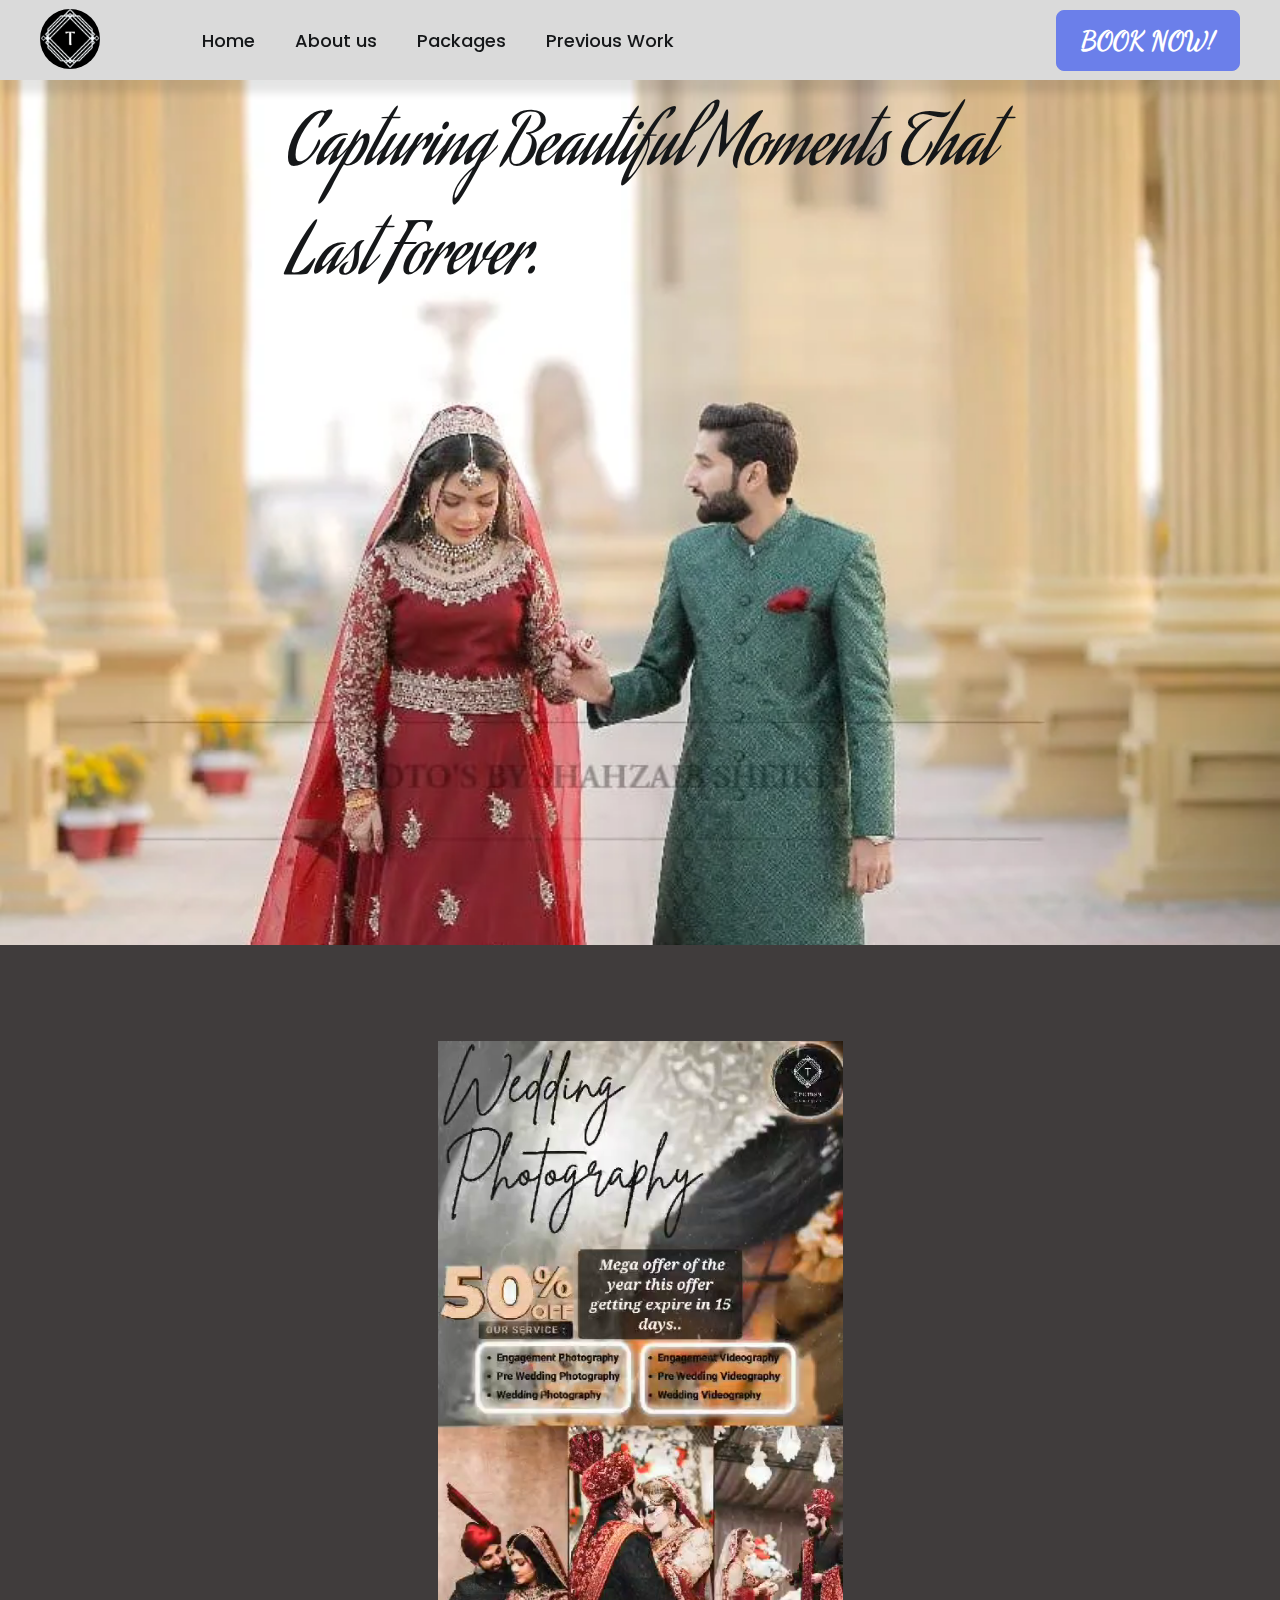
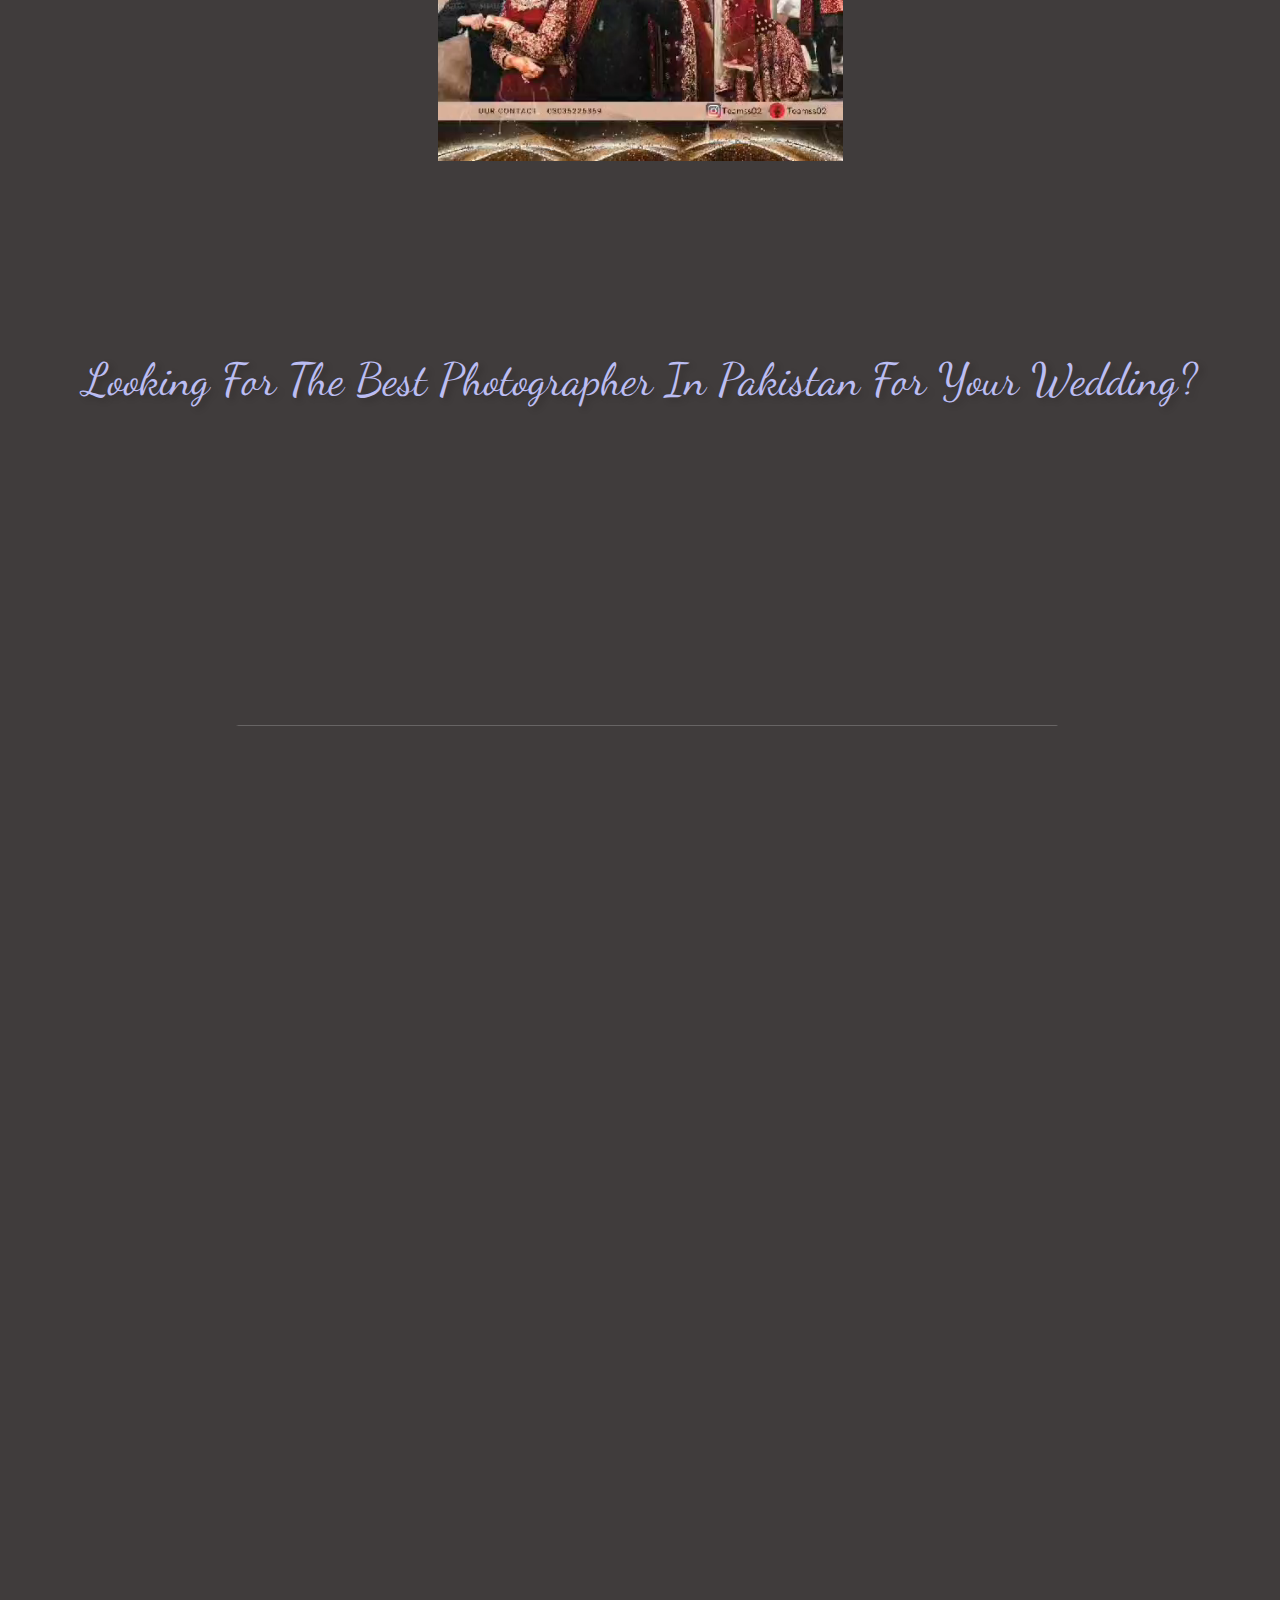
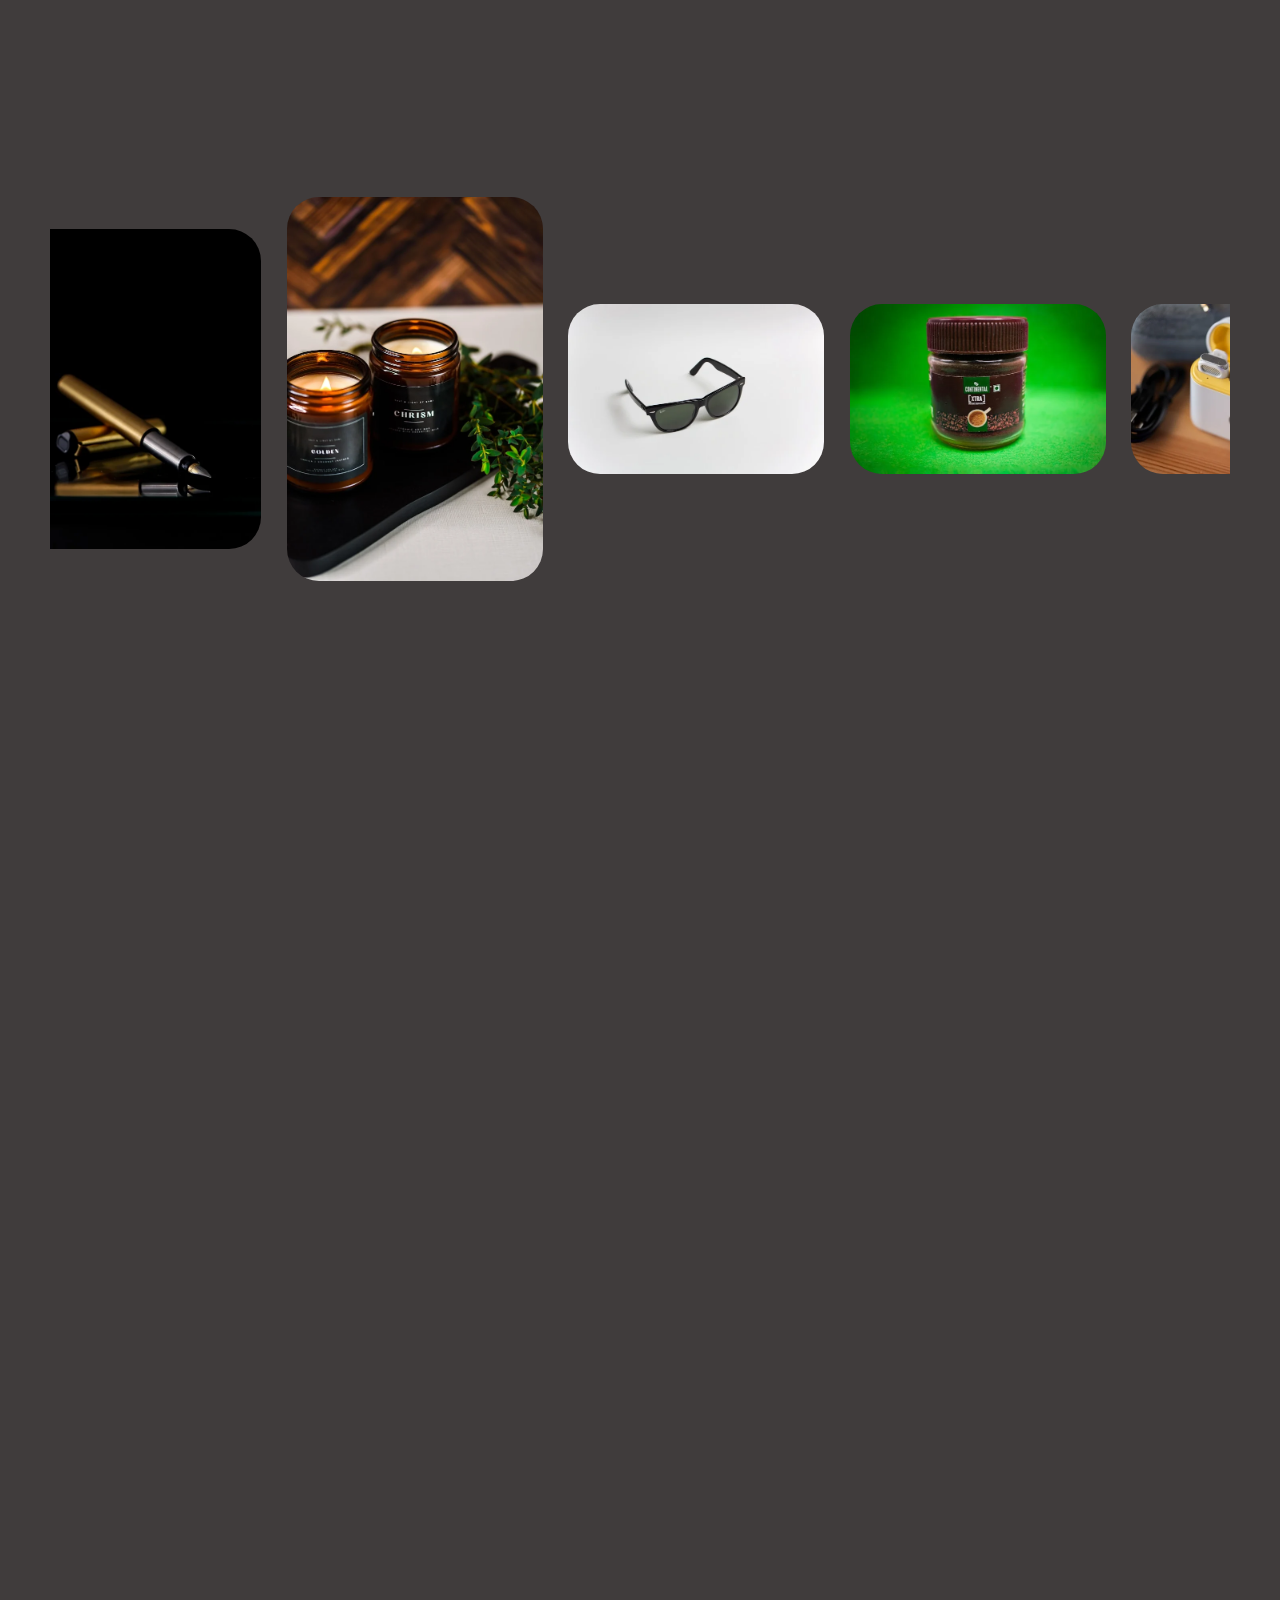
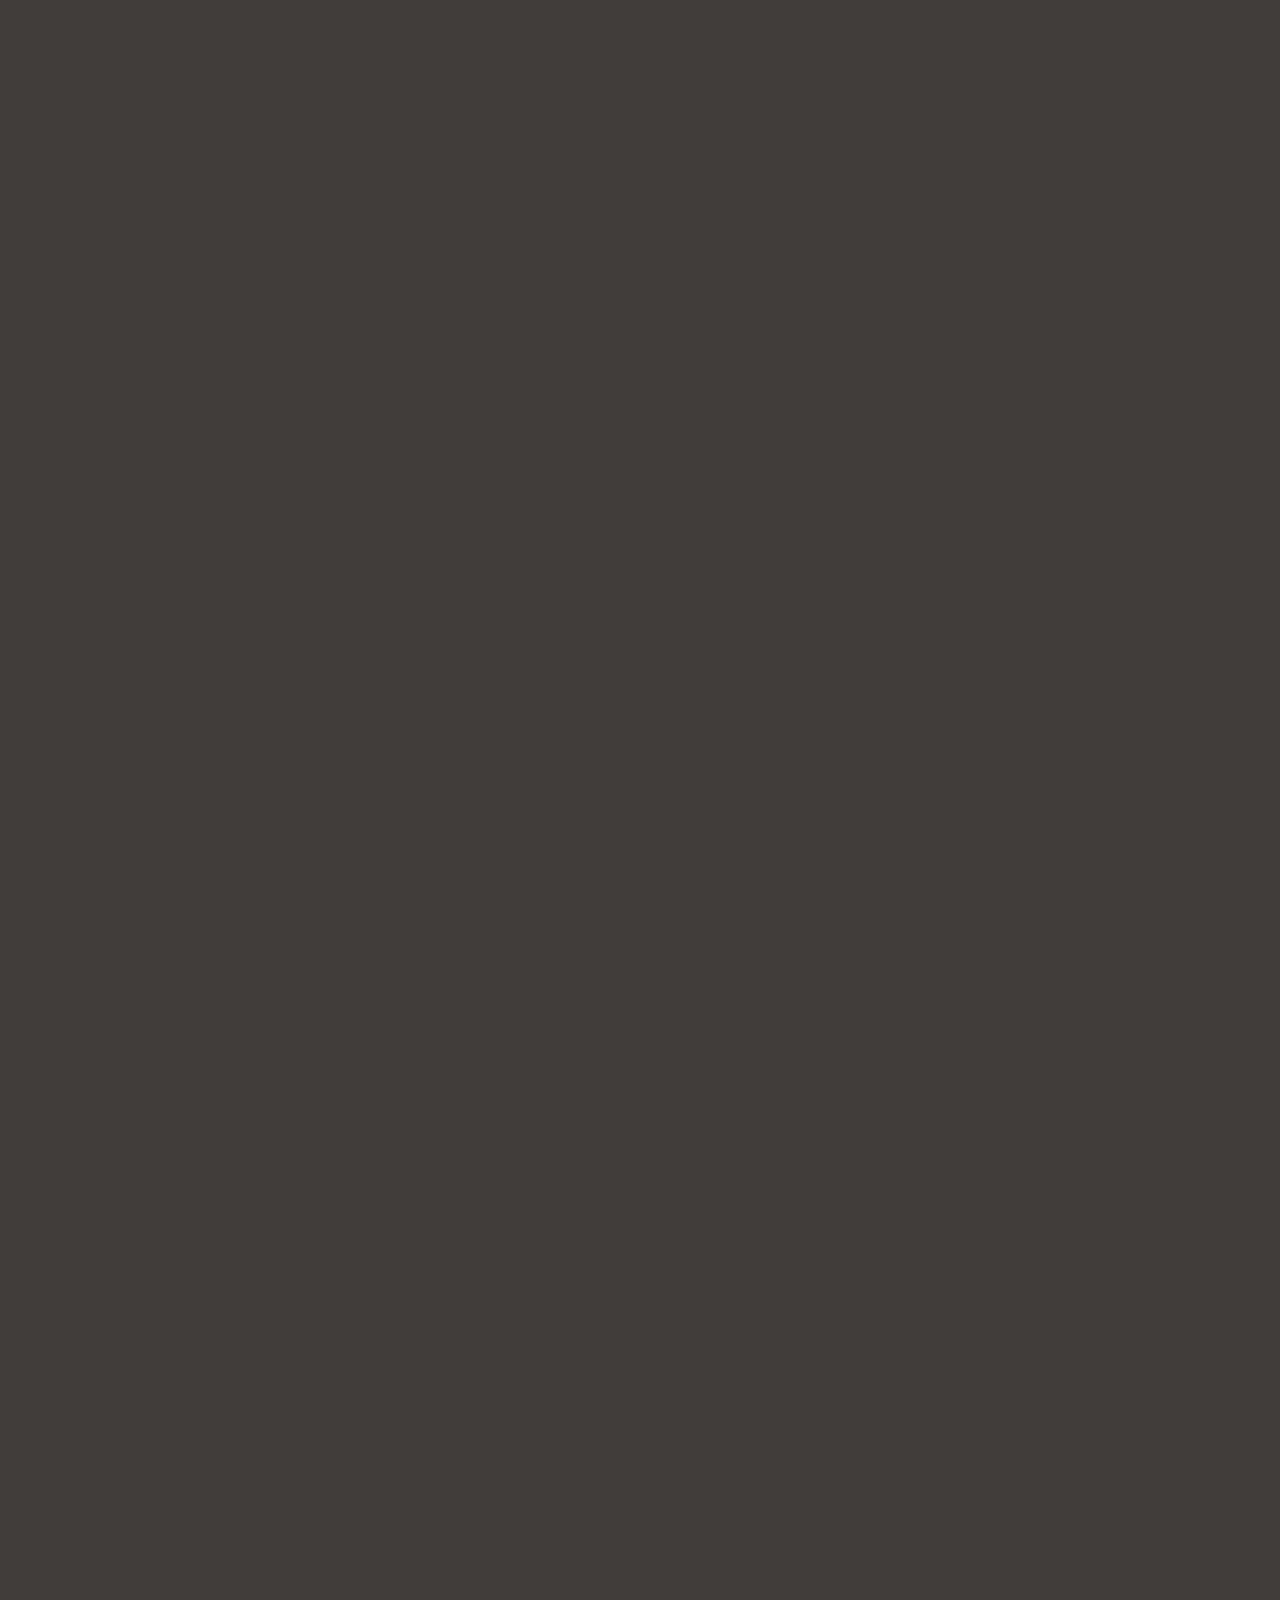
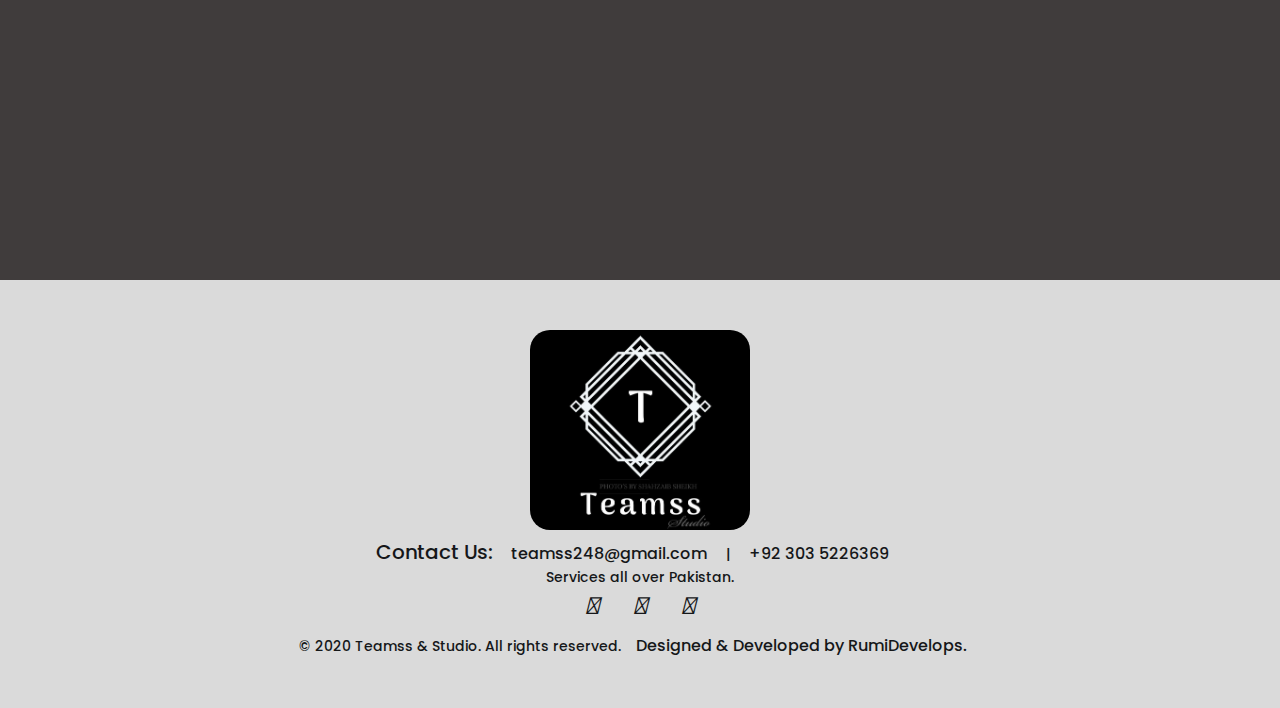
<file: index.html>
<!doctype html>
<html lang=en>
<head>
<meta charset=UTF-8>
<meta name=viewport content="width=device-width,initial-scale=1">
<title>Teamss & Studio | Pakistan's best rated photoshoot studio</title>
<link rel="preload" href="style.css" as="style" onload="this.onload=null;this.rel='stylesheet'">
<noscript><link rel="stylesheet" href="style.css"></noscript>
<link rel=apple-touch-icon sizes=180x180 href=apple-touch-icon.png>
<link rel=icon type=image/png sizes=32x32 href=favicon-32x32.png>
<link rel=icon type=image/png sizes=16x16 href=favicon-16x16.png>
<link rel=manifest href=site.webmanifest>
<script src=https://static.elfsight.com/platform/platform.js data-use-service-core defer></script>
<link rel=stylesheet href=https://cdnjs.cloudflare.com/ajax/libs/font-awesome/6.5.1/css/all.min.css integrity="sha512-DTOQO9RWCH3ppGqcWaEA1BIZOC6xxalwEsw9c2QQeAIftl+Vegovlnee1c9QX4TctnWMn13TZye+giMm8e2LwA==" crossorigin=anonymous referrerpolicy=no-referrer>
<link rel=stylesheet href=https://cdnjs.cloudflare.com/ajax/libs/font-awesome/5.15.3/css/all.min.css>
<link rel=stylesheet href=https://unpkg.com/aos@next/dist/aos.css>
</head>
<body>
<div id="loader" class="loader">
<div class="spinner"></div>
</div>
<div id="content" style="display: none;">
<div id=nav>
<div id=nav-part--1>
<div class=logo>
<a href=index.html>
<img loading=lazy src="Images/NavLogo.webp" alt="Team SS Studio"></a>
</div>
</div>
<input type=checkbox id=navbar-active>
<label for=navbar-active class=open-navbar-button><svg xmlns=http://www.w3.org/2000/svg height=32px viewBox="0 -960 960 960" width=32px fill=#5f6368>
<path d=M120-240v-80h720v80H120Zm0-200v-80h720v80H120Zm0-200v-80h720v80H120Z /></svg></label>
<div id=nav-part--2>
<ul>
<label for=navbar-active class=close-navbar-button><svg xmlns=http://www.w3.org/2000/svg height=32px viewBox="0 -960 960 960" width=32px fill=#5f6368>
<path d="m256-200-56-56 224-224-224-224 56-56 224 224 224-224 56 56-224 224 224 224-56 56-224-224-224 224Z"/></svg></label>
<li><a href=index.html>Home</a></li>
<li><a href=about.html>About us</a></li>
<li><a href=pricing.html>Packages </a></li>
<li><a href=works.html>Previous Work</a></li>
</ul>
</div>
<div id=nav-part--3>
<div id=contactBtn>
<a target=_blank href="https://wa.me/923035226369?text=I'm%20inquiring%20about%20your%20photography%20packages%20and%20booking"><button>Book now!</button></a>
</div>
</div>
</div>
<div id=hero class=container>
<h1>Capturing Beautiful Moments That Last Forever.</h1>
</div>
<div id="limited-offer" class="container">
  <video autoplay muted loop playsinline>
    <source src="Images/WhatsApp Video 2024-09-15 at 2.21.35 PM.mp4">
  </video>
</div>
<div id=wedding-services class=container>
<h1 class=section-common--heading>
Looking for the best photographer in Pakistan for your wedding?
</h1>
<div class=carousel data-aos=flip-down>
<div class=timer></div>
<div class="active slide">
<img loading=lazy src=Images/img1.webp alt="Team SS Studio">
</div>
<div class=slide>
<img loading=lazy src=Images/img17.webp alt="Team SS Studio">
</div>
<div class=slide>
<img loading=lazy src=Images/img2.webp alt="Team SS Studio">
</div>
<div class=slide>
<img loading=lazy src=Images/img3.webp alt="Team SS Studio">
</div>
<div class=slide>
<img loading=lazy src=Images/img4.webp alt="Team SS Studio">
</div>
<div class=slide>
<img loading=lazy src=Images/img16.webp alt="Team SS Studio">
</div>
<div class=slide>
<img loading=lazy src=Images/img6.webp alt="Team SS Studio">
</div>
<div class=slide>
<img loading=lazy src=Images/img7.webp alt="Team SS Studio">
</div>
<div class=slide>
<img loading=lazy src=Images/img8.webp alt="Team SS Studio">
</div>
<div class=slide>
<img loading=lazy src=Images/img9.webp alt="Team SS Studio">
</div>
<div class=dots></div>
<a href=# class="nav-arrow prev">
<svg width=24 height=24 viewBox="0 0 24 24" fill=none xmlns=http://www.w3.org/2000/svg>
<path d="M6.70312 11.2031L14.2031 3.75C14.625 3.28125 15.3281 3.28125 15.7969 3.75C16.2188 4.17188 16.2188 4.875 15.7969 5.29688L9.04688 12L15.75 18.75C16.2188 19.1719 16.2188 19.875 15.75 20.2969C15.3281 20.7656 14.625 20.7656 14.2031 20.2969L6.70312 12.7969C6.23438 12.375 6.23438 11.6719 6.70312 11.2031Z"/>
</svg>
</a>
<a href=# class="nav-arrow next">
<svg width=24 height=24 viewBox="0 0 24 24" fill=none xmlns=http://www.w3.org/2000/svg>
<path d="M17.2969 11.2031C17.7188 11.6719 17.7188 12.375 17.2969 12.7969L9.79688 20.2969C9.32812 20.7656 8.625 20.7656 8.20312 20.2969C7.73438 19.875 7.73438 19.1719 8.20312 18.75L14.9062 12.0469L8.20312 5.29688C7.73438 4.875 7.73438 4.17188 8.20312 3.75C8.625 3.28125 9.32812 3.28125 9.75 3.75L17.2969 11.2031Z"/>
</svg>
</a>
<button class=pause-play-button aria-label="Pause carousel">
<svg viewBox="0 0 24 24" fill=currentColor>
<path d="M6 4h4v16H6zm8 0h4v16h-4z"/>
</svg>
<span>Pause</span>
</button>
</div>
<p class=section-common--para data-aos=fade-right>
no look further! <br>
At Teamss & Studio we specialize in wedding and large events coverage. We do not just take photos, but we know how to take memories. You want your kids to look at those photos and videos and go amazed? Then we won’t disappoint you.
<br><br>
We know more about you and know exactly what you want from your photographer at your wedding or any other special event.
<br><br>
<span>"You want everybody’s eyes on you!"</span>
<br><br>
Let us create a visual masterpiece that allows you to relive your special day, over and over again. Trust us to make your wedding photos as enchanting as your love.
<br><br>
So what are you waiting for? <br>
just click the button below and get your memories captured, so you don’t worry about anything related to the coverage of your wedding and let us handle the rest. <br>
<br>
<span class=danger>
Hurry up as we are already almost booked for the month of <span class="current-month danger"></span>!</span>
</p>
<div id=cta-div data-aos=fade-right>
<div id=contactBtn>
<a target=_blank href="https://wa.me/923035226369?text=I'm%20inquiring%20about%20your%20photography%20packages%20and%20booking"><button>Contact us now for booking!</button></a>
</div>
<div id=workBtn>
<a href=works.html>
<button>see our previous work</button>
</a>
</div>
</div>
</div>
<div id=product-services class=container>
<h1 class=section-common--heading data-aos=fade-up>
“Transform your Products into Irresistible Masterpieces”
</h1>
<div class=marquee>
<div class=marquee-inner>
<img src=Images/product1.webp alt="Team SS Studio | Product Photography">
<img src=Images/product2.webp alt="Team SS Studio | Product
          Photography">
<img src=Images/product3.webp alt="Team SS Studio | Product Photography">
<img src=Images/product4.webp alt="Team SS Studio | Product Photography">
<img src=Images/product5.webp alt="Team SS Studio | Product Photography">
<img src=Images/product6.webp alt="Team SS Studio | Product Photography">
<img src=Images/product7.webp alt="Team SS Studio | Product Photography">
<img src=Images/product8.webp alt="Team SS Studio | Product Photography">
<img src=Images/product9.webp alt="Team SS Studio | Product Photography">
</div>
</div>
<p class=section-common--para data-aos=fade-right>
Ready to captivate your audience and boost your sales?
<br>
Our product photography services turn your items into visual masterpieces that customers can’t resist. We don’t just take pictures; we tell stories that make your products shine.
<br><br>
Imagine your products showcased with
<span>“stunning precision, every detail highlighted to perfection”</span>, making them jump off the screen and into your customers' hearts.
<br><br>
Whether you're launching a new line or revitalizing your current offerings, our photos will enhance your brand’s allure, draw in more customers, and drive your sales through the roof. Let us help you create a visual experience that leaves a lasting impression and turns browsers into buyers.
<br><br>
So, what are you waiting for?
<br>
Just click the button below and get your products captured as if they were from heaven 😉. Just book us, sit back and relax and let us handle the rest.
<br>
<span class=danger>
Hurry up as we are already almost booked for the month of <span class="current-month danger"></span>!</span>
</p>
<div id=cta-div data-aos=fade-right>
<div id=contactBtn>
<a target=_blank href="https://wa.me/923035226369?text=I'm%20inquiring%20about%20your%20photography%20packages%20and%20booking"><button>Contact us now for booking!</button></a>
</div>
<div id=workBtn>
<a href=works.html>
<button>see our previous work</button>
</a>
</div>
</div>
</div>
<div id=fashion-services class=container>
<h1 class=section-common--heading data-aos=fade-up>
“Unleash Your True Self with Stunning Portraits”
</h1>
<div id=fashion-images--container>
<div id=fashion-images--1>
<div class=hover-image> <img loading=lazy data-aos=flip-down src=Images/fas1.webp alt="Team SS Studio | Fashion Photography"></div><div class=hover-image> <img loading=lazy data-aos=flip-up src=Images/fas2.webp alt="Team SS Studio | Fashion Photography"></div><div class=hover-image><img loading=lazy data-aos=flip-down src=Images/fas3.webp alt="Team SS Studio | Fashion Photography"></div>
</div>
<div id=fashion-images--2>
<div class=hover-image> <img loading=lazy data-aos=flip-up src=Images/fas4.webp alt="Team SS Studio | Fashion Photography"></div><div class=hover-image><img loading=lazy data-aos=flip-down src=Images/fas5.webp alt="Team SS Studio | Fashion Photography"></div><div class=hover-image><img loading=lazy data-aos=flip-up src=Images/fas6.webp alt="Team SS Studio | Fashion Photography"></div><div class=hover-image><img loading=lazy data-aos=flip-down src=Images/fas7.webp alt="Team SS Studio | Fashion Photography"></div>
</div>
<div id=fashion-images--3>
<div class=hover-image><img loading=lazy data-aos=flip-up src=Images/fas8.webp alt="Team SS Studio | Fashion Photography"></div><div class=hover-image><img loading=lazy data-aos=flip-down src=Images/img16.webp alt="Team SS Studio | Fashion Photography"></div><div class=hover-image><img loading=lazy data-aos=flip-up src=Images/img17.webp alt="Team SS Studio | Fashion Photography"></div>
</div>
</div>
<p class=section-common--para data-aos=fade-right>
Step into the spotlight and let your personality shine with our captivating portrait and fashion photography. <br>
Whether you need professional headshots, family portraits, or personal branding images, we’ve got you covered. <br><br>
Our sessions are all about you –
<span>“we create a fun, relaxed atmosphere so your true self can come through in every shot”.</span>
<br><br>
Imagine portraits that not only capture your best angles but also tell your unique story. With our expert lighting, creative angles, and attention to detail, we deliver photos that make you stand out and leave a “lasting impression”. <br><br>
Get ready to wow everyone with portraits that exude confidence, charm, and authenticity. <br><br>
Let’s create images you’ll treasure forever and that make you feel like the star you are! <br>
<br>
So, what are you waiting for? <br>
Just click the button below and get your portraits captured as if you were an angel falling from heaven😉. Just book us, and get ready to make people jealous of your extra ordinary portraits.
<br>
<span class=danger>
Hurry up as we are already almost booked for the month of <span class="current-month danger"></span>!</span>
</p>
<div id=cta-div data-aos=fade-right>
<div id=contactBtn>
<a target=_blank href="https://wa.me/923035226369?text=I'm%20inquiring%20about%20your%20photography%20packages%20and%20booking"><button>Contact us now for booking!</button></a>
</div>
<div id=workBtn>
<a href=works.html>
<button>see our previous work</button>
</a>
</div>
</div>
</div>
<div id=reviews-section class=container>
<h1 class=section-common--heading data-aos=fade-up>
“We are the best photographers for capturing your memories”
</h1>
<p class=section-common--para data-aos=fade-right>
But don’t take our word for it. <br>
Discover what our previous clients had to say about their experience of working with us..
</p>
<div id=reviews-carousel data-aos=fade-right>
<div class=elfsight-app-12025e96-2f7f-498f-b23b-c023e5fc4935 data-elfsight-app-lazy></div>
</div>
<p class=section-common--para data-aos=fade-right>
Not convinced yet? then you may wanna look at some of our previous work?<br>
go here to see our previous clients’ work and how much they are satisfied with us.
<br><br>
So, what are you waiting for?<br><br>
Just click the button below and get your memories captured, we guarantee that you will like the way you look in those pictures and you will literally question yourself <span>“Dawg that’s me!?”</span>. Or if you are having your products captured for selling them online then you might go like..<span>“Dawg that’s my product!?”</span> <br><br>
Haha, don’t believe me? just book us, and get ready to make people jealous of your extra ordinary photos whether its a portrait, group photo or an special event like wedding or is it a product photography, “we won’t disappoint you”.
<br>
<span class=danger>
Hurry up as we are already almost booked for the month of <span class="current-month danger"></span>!</span>
</p>
<div id=cta-div data-aos=fade-right>
<div id=contactBtn>
<a target=_blank href="https://wa.me/923035226369?text=I'm%20inquiring%20about%20your%20photography%20packages%20and%20booking"><button>Contact us now for booking!</button></a>
</div>
<div id=workBtn>
<a href=works.html>
<button>see our previous work</button>
</a>
</div>
</div>
</div>
<footer class=footer>
<a href=index.html>
<img src=Images/Logo.webp alt="Teamss & Studio" width=300px height=100px></a>
<p>
<span>Contact Us:</span>
<a href=mailto:teamss248@gmail.com>teamss248@gmail.com</a> |
<a href=tel:+923035226369>+92 303 5226369</a>
</p><p>Services all over Pakistan.</p>
<p></p>
<p class=socials>
<a href=https://www.facebook.com/teamss02 target=_blank class=icon>
<i class="fa-brands fa-facebook"></i>
</a>
<a href=https://www.instagram.com/teamss02/ target=_blank class=icon>
<i class="fa-brands fa-instagram"></i>
</a>
<a href="https://wa.me/923035226369?text=I'm%20inquiring%20about%20your%20photography%20packages%20and%20booking" target=_blank class=icon>
<i class="fa-brands fa-whatsapp"></i>
</a>
</p>
<p class=copyright>&copy; 2020 Teamss & Studio. All rights reserved.<a href=https://rumidevelops.netlify.app>Designed & Developed by RumiDevelops.</a></p>
</footer>
</div>
<script>document.addEventListener("DOMContentLoaded",(function(){const e=["January","February","March","April","May","June","July","August","September","October","November","December"][(new Date).getMonth()];document.querySelectorAll(".current-month").forEach((function(t){t.textContent=e}))}));document.addEventListener("DOMContentLoaded", () => {
    const marquee = document.querySelector(".marquee-inner");
    const speed = 1;
    let scrollAmount = 0;
    const marqueeContent = marquee.innerHTML;
    marquee.innerHTML += marqueeContent; // Duplicate the content for seamless scrolling
  
    const startScrolling = () => {
      scrollAmount -= speed;
      if (Math.abs(scrollAmount) >= marquee.scrollWidth / 2) {
        scrollAmount = 0; // Reset scroll amount for infinite effect
      }
      marquee.style.transform = `translateX(${scrollAmount}px)`;
      requestAnimationFrame(startScrolling);
    };
  
    startScrolling(); // Start the scrolling
  });</script>
<script src=https://unpkg.com/aos@next/dist/aos.js></script>
<script src=script.js async ></script>
</body>
</html>
</file>
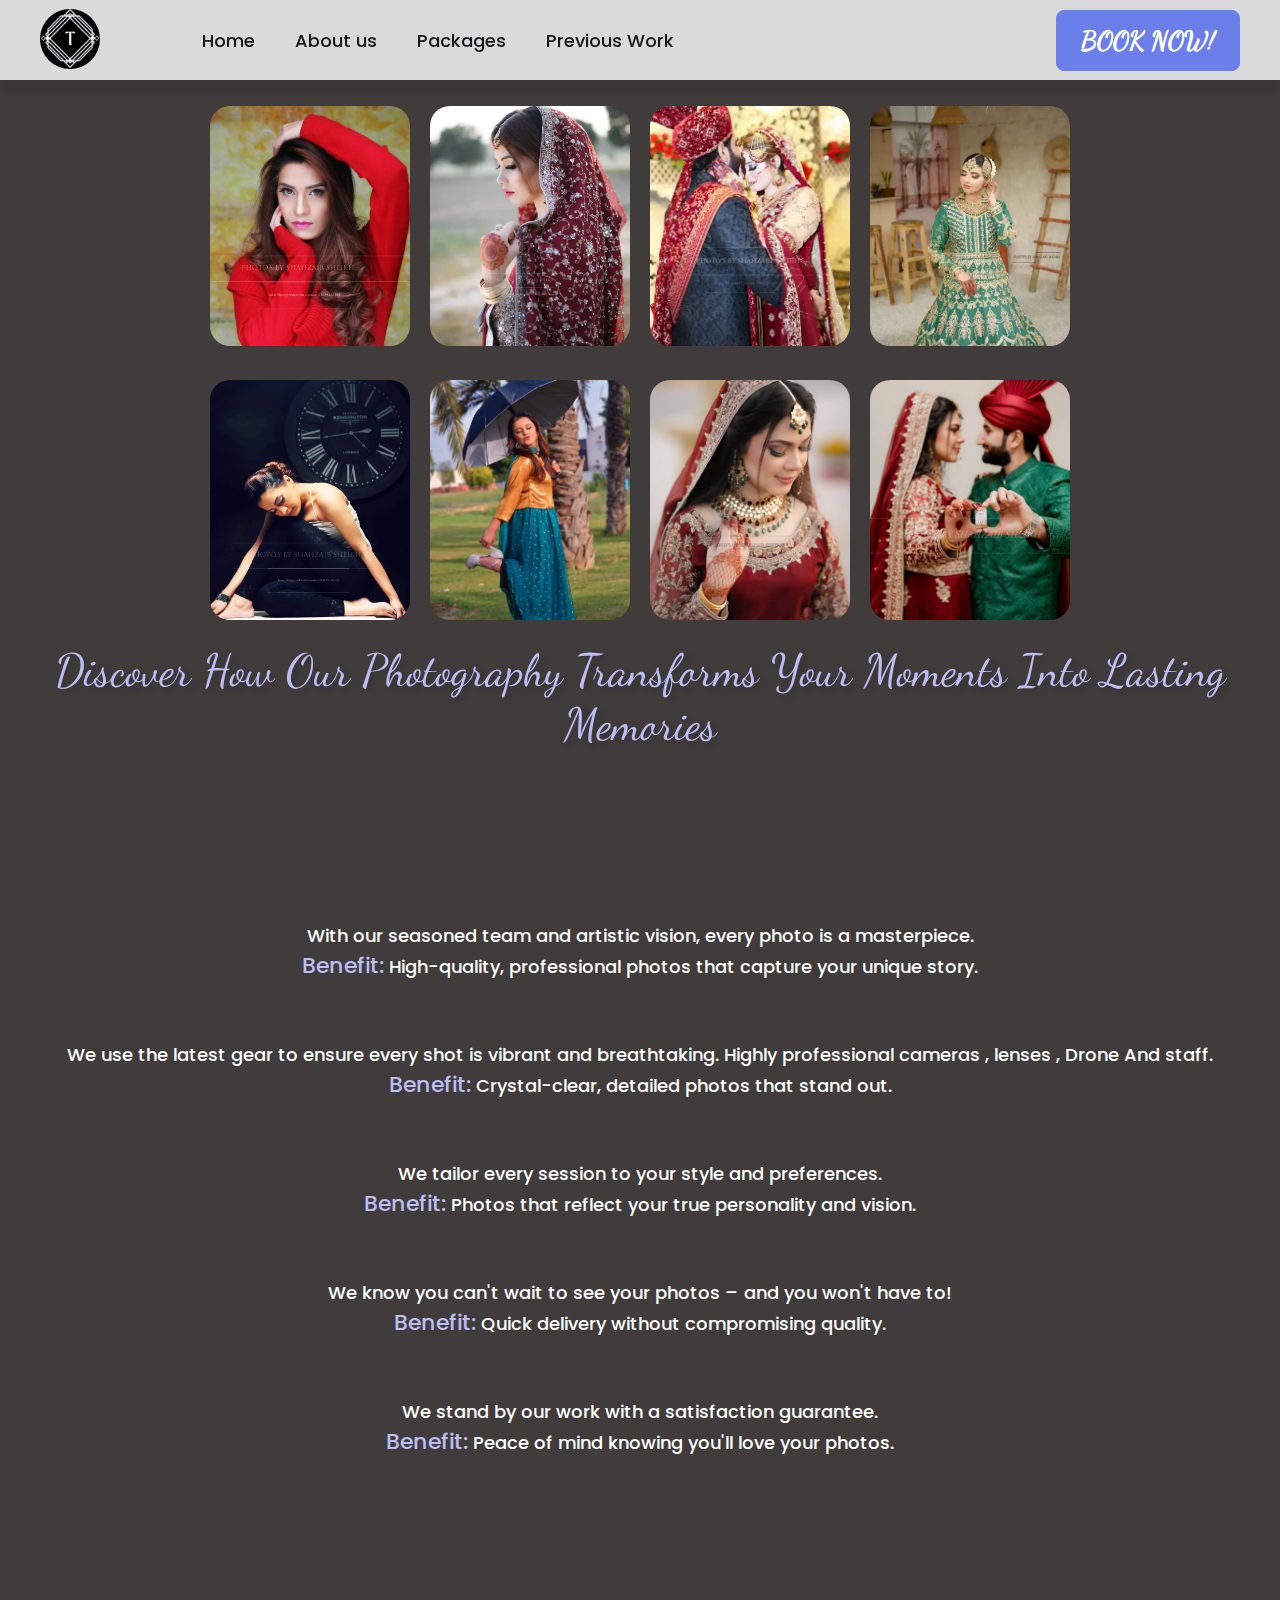
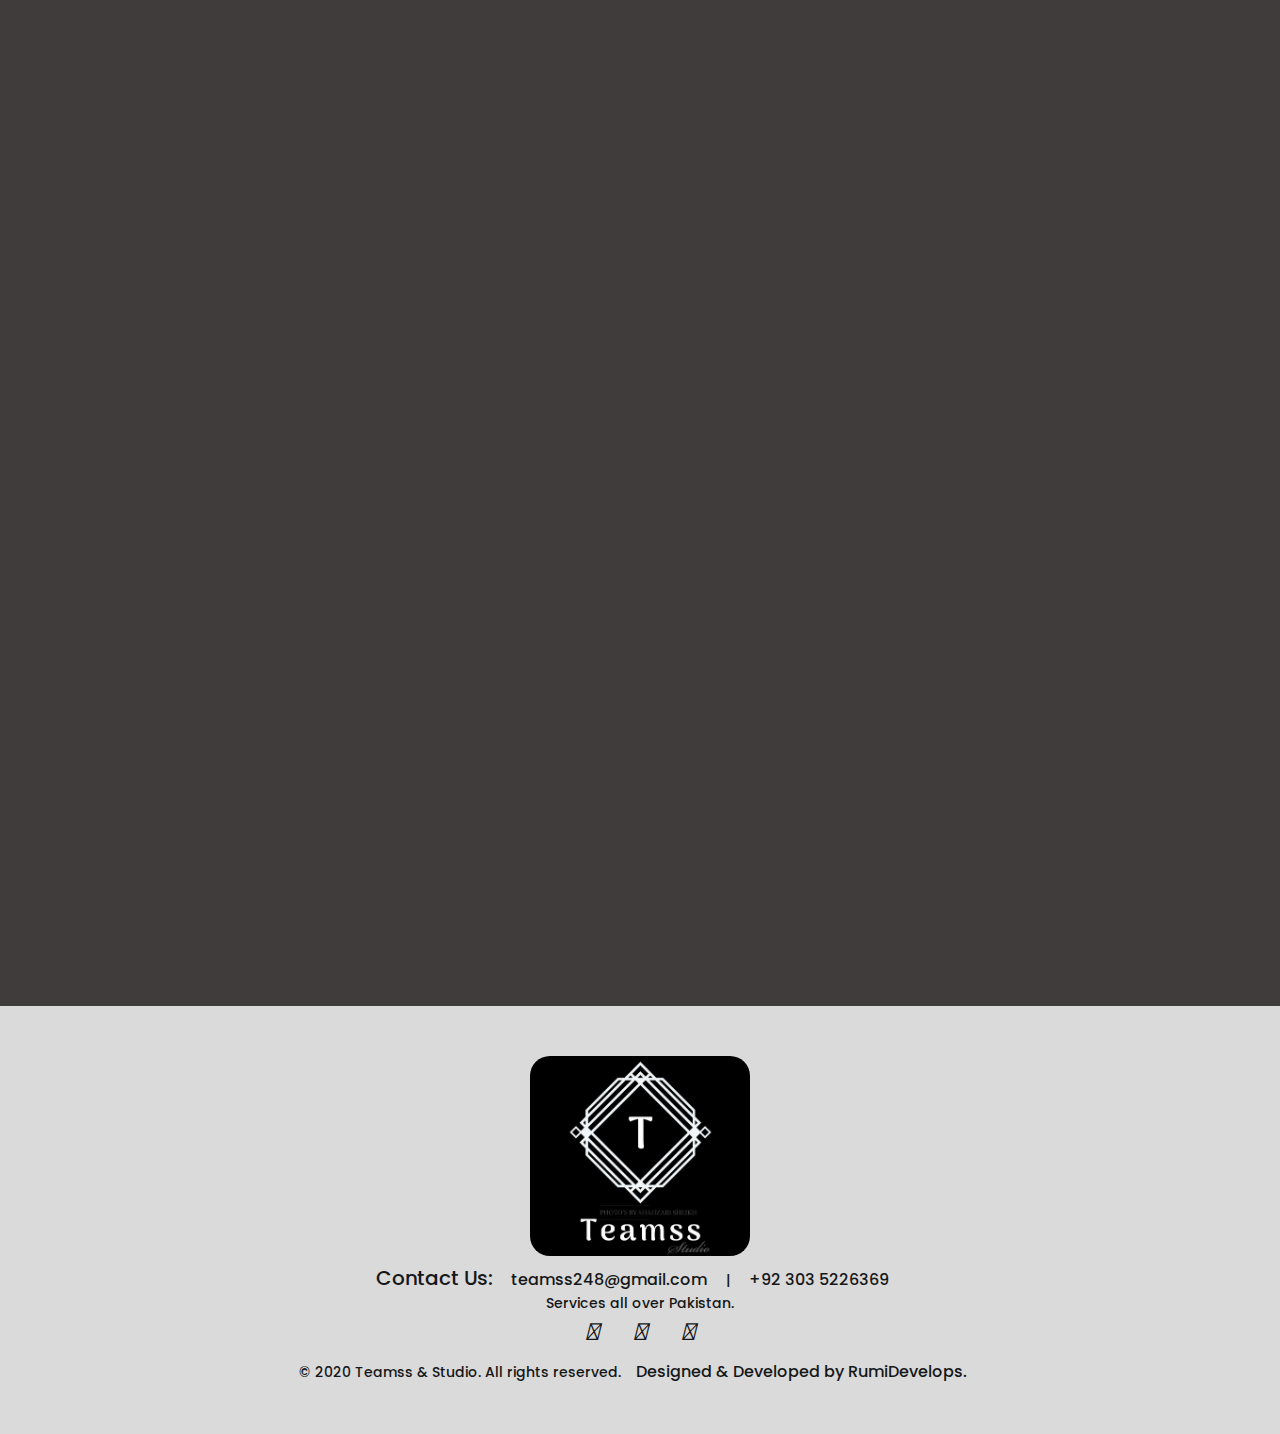
<file: about.html>
<!doctype html>
<html lang=en>
<head>
<meta charset=UTF-8>
<meta name=viewport content="width=device-width,initial-scale=1">
<title>Teamss & Studio | Pakistan's best rated photoshoot studio</title>
<link rel="preload" href="style.css" as="style" onload="this.onload=null;this.rel='stylesheet'">
<noscript><link rel="stylesheet" href="style.css"></noscript>
<link rel=apple-touch-icon sizes=180x180 href=apple-touch-icon.png>
<link rel=icon type=image/png sizes=32x32 href=favicon-32x32.png>
<link rel=icon type=image/png sizes=16x16 href=favicon-16x16.png>
<link rel=manifest href=site.webmanifest>
<script src=https://static.elfsight.com/platform/platform.js data-use-service-core defer></script>
<link rel=stylesheet href=https://cdnjs.cloudflare.com/ajax/libs/font-awesome/6.5.1/css/all.min.css integrity="sha512-DTOQO9RWCH3ppGqcWaEA1BIZOC6xxalwEsw9c2QQeAIftl+Vegovlnee1c9QX4TctnWMn13TZye+giMm8e2LwA==" crossorigin=anonymous referrerpolicy=no-referrer>
<link rel=stylesheet href=https://cdnjs.cloudflare.com/ajax/libs/font-awesome/5.15.3/css/all.min.css>
<link rel=stylesheet href=https://unpkg.com/aos@next/dist/aos.css>
</head>
<body>
<div id="loader" class="loader">
<div class="spinner"></div>
</div>
<div id="content" style="display: none;">
<div id=nav>
<div id=nav-part--1>
<div class=logo>
<a href=index.html>
<img loading=lazy src=Images/NavLogo.webp alt="Team SS Studio"></a>
</div>
</div>
<input type=checkbox id=navbar-active>
<label for=navbar-active class=open-navbar-button><svg xmlns=http://www.w3.org/2000/svg height=32px viewBox="0 -960 960 960" width=32px fill=#5f6368>
<path d=M120-240v-80h720v80H120Zm0-200v-80h720v80H120Zm0-200v-80h720v80H120Z /></svg></label>
<div id=nav-part--2>
<ul>
<label for=navbar-active class=close-navbar-button><svg xmlns=http://www.w3.org/2000/svg height=32px viewBox="0 -960 960 960" width=32px fill=#5f6368>
<path d="m256-200-56-56 224-224-224-224 56-56 224 224 224-224 56 56-224 224 224 224-56 56-224-224-224 224Z"/></svg></label>
<li><a href=index.html>Home</a></li>
<li><a href=about.html>About us</a></li>
<li><a href=pricing.html>Packages </a></li>
<li><a href=works.html>Previous Work</a></li>
</ul>
</div>
<div id=nav-part--3>
<div id=contactBtn>
<a target=_blank href="https://wa.me/923035226369?text=I'm%20inquiring%20about%20your%20photography%20packages%20and%20booking"><button>Book now!</button></a>
</div>
</div>
</div>
<div id=gallery class=container>
<div id=gallery-1><div class=hover-image><img loading=lazy src=Images/fas8.webp alt="Teamss Studio"></div><div class=hover-image><img loading=lazy src=Images/img17.webp alt="Teamss Studio"></div><div class=hover-image><img loading=lazy src=Images/img3.webp alt="Teamss Studio"></div><div class=hover-image><img loading=lazy src=Images/img10.webp alt="Teamss Studio"></div></div>
<div id=gallery-2><div class=hover-image><img loading=lazy src=Images/fas7.webp alt="Teamss Studio"></div><div class=hover-image><img loading=lazy src=Images/img16.webp alt="Teamss Studio"></div><div class=hover-image><img loading=lazy src=Images/img1.webp alt="Teamss Studio"></div><div class=hover-image><img loading=lazy src=Images/img5.webp alt="Teamss Studio"></div></div>
</div>
<div id=about class=container>
<h1 class=section-common--heading data-aos=fade-up>Discover How Our Photography Transforms Your Moments into Lasting Memories</h1>
<p class=section-common--para data-aos=fade-right>
At Team SS Studio, we're not just photographers – we're memory makers! Our passion lies in turning your special moments into stunning visual stories. <br>
Here's how we make your life better:
</p>
<br>
<h3 class=section-common--subheading data-aos=fade-up>🎨 Expert Creativity</h3>
<p class=section-common--para>With our seasoned team and artistic vision, every photo is a masterpiece. <br>
<span>Benefit:</span> High-quality, professional photos that capture your unique story.</p>
<br>
<h3 class=section-common--subheading data-aos=fade-up>🛠️ Cutting-Edge Equipment</h3>
<p class=section-common--para>We use the latest gear to ensure every shot is vibrant and breathtaking. Highly professional cameras , lenses , Drone And staff. <br>
<span>Benefit:</span> Crystal-clear, detailed photos that stand out.</p>
<br>
<h3 class=section-common--subheading data-aos=fade-up>🌟 Personalized Experience</h3>
<p class=section-common--para>We tailor every session to your style and preferences. <br>
<span>Benefit:</span> Photos that reflect your true personality and vision.</p>
<br>
<h3 class=section-common--subheading data-aos=fade-up>🚀 Fast Turnaround</h3>
<p class=section-common--para>We know you can't wait to see your photos – and you won't have to! <br>
<span>Benefit:</span> Quick delivery without compromising quality.</p>
<br>
<h3 class=section-common--subheading data-aos=fade-up>💯 Guaranteed Results</h3>
<p class=section-common--para>We stand by our work with a satisfaction guarantee. <br>
<span>Benefit:</span> Peace of mind knowing you'll love your photos.</p>
<br>
<p class=section-common--para data-aos=fade-right>At Team SS Studio, we are more than photographers; we are storytellers, capturing the beauty, joy, and emotion of your most significant moments. Let us help you create lasting memories with our exceptional photography services.
<br><br>
So, what are you waiting for?
<br>
Just click the button below and get your events captured as if they were happening in heaven 😉. Just book us, sit back and relax and let us handle the rest.
<br>
<span class=danger>
Hurry up as we are already almost booked for the month of <span class="current-month danger"></span>!</span>
</p>
<div id=cta-div data-aos=fade-right>
<div id=contactBtn>
<a target=_blank href="https://wa.me/923035226369?text=I'm%20inquiring%20about%20your%20photography%20packages%20and%20booking"><button>Contact us now for booking!</button></a>
</div>
<div id=workBtn>
<a href=works.html>
<button>see our previous work</button>
</a>
</div>
</div>
</div>
<div id=reviews-section class=container>
<h1 class=section-common--heading data-aos=fade-up>
“We are the best photographers for capturing your memories”
</h1>
<p class=section-common--para data-aos=fade-right>
But don’t take our word for it. <br>
Discover what our previous clients had to say about their experience of working with us..
</p>
<div id=reviews-carousel data-aos=fade-right>
<div class=elfsight-app-12025e96-2f7f-498f-b23b-c023e5fc4935 data-elfsight-app-lazy></div>
</div>
<p class=section-common--para data-aos=fade-right>
Not convinced yet? then you may wanna look at some of our previous work?<br>
go here to see our previous clients’ work and how much they are satisfied with us.
<br><br>
So, what are you waiting for?<br><br>
Just click the button below and get your memories captured, we guarantee that you will like the way you look in those pictures and you will literally question yourself <span>“Dawg that’s me!?”</span>. Or if you are having your products captured for selling them online then you might go like..<span>“Dawg that’s my product!?”</span> <br><br>
Haha, don’t believe me? just book us, and get ready to make people jealous of your extra ordinary photos whether its a portrait, group photo or an special event like wedding or is it a product photography, “we won’t disappoint you”.
<br>
<span class=danger>
Hurry up as we are already almost booked for the month of <span class="current-month danger"></span>!</span>
</p>
<div id=cta-div data-aos=fade-right>
<div id=contactBtn>
<a target=_blank href="https://wa.me/923035226369?text=I'm%20inquiring%20about%20your%20photography%20packages%20and%20booking"><button>Contact us now for booking!</button></a>
</div>
<div id=workBtn>
<a href=works.html>
<button>see our previous work</button>
</a>
</div>
</div>
</div>
<footer class=footer>
<a href=index.html>
<img loading=lazy src=Images/Logo.webp alt="Teamss & Studio" width=300px height=100px></a>
<p>
<span>Contact Us:</span>
<a href=mailto:teamss248@gmail.com>teamss248@gmail.com</a> |
<a href=tel:+923035226369>+92 303 5226369</a>
</p><p>Services all over Pakistan.</p>
<p></p>
<p class=socials>
<a href=https://www.facebook.com/teamss02 target=_blank class=icon>
<i class="fa-brands fa-facebook"></i>
</a>
<a href=https://www.instagram.com/teamss02/ target=_blank class=icon>
<i class="fa-brands fa-instagram"></i>
</a>
<a href="https://wa.me/923035226369?text=I'm%20inquiring%20about%20your%20photography%20packages%20and%20booking" target=_blank class=icon>
<i class="fa-brands fa-whatsapp"></i>
</a>
</p>
<p class=copyright>&copy; 2020 Teamss & Studio. All rights reserved.<a href=https://rumidevelops.netlify.app>Designed & Developed by RumiDevelops.</a></p>
</footer>
</div>
<script>document.addEventListener("DOMContentLoaded",(function(){const e=["January","February","March","April","May","June","July","August","September","October","November","December"][(new Date).getMonth()];document.querySelectorAll(".current-month").forEach((function(t){t.textContent=e}))}))</script>
<script src=https://unpkg.com/aos@next/dist/aos.js></script>
<script src=script.js  async ></script>
</body>
</html>
</file>
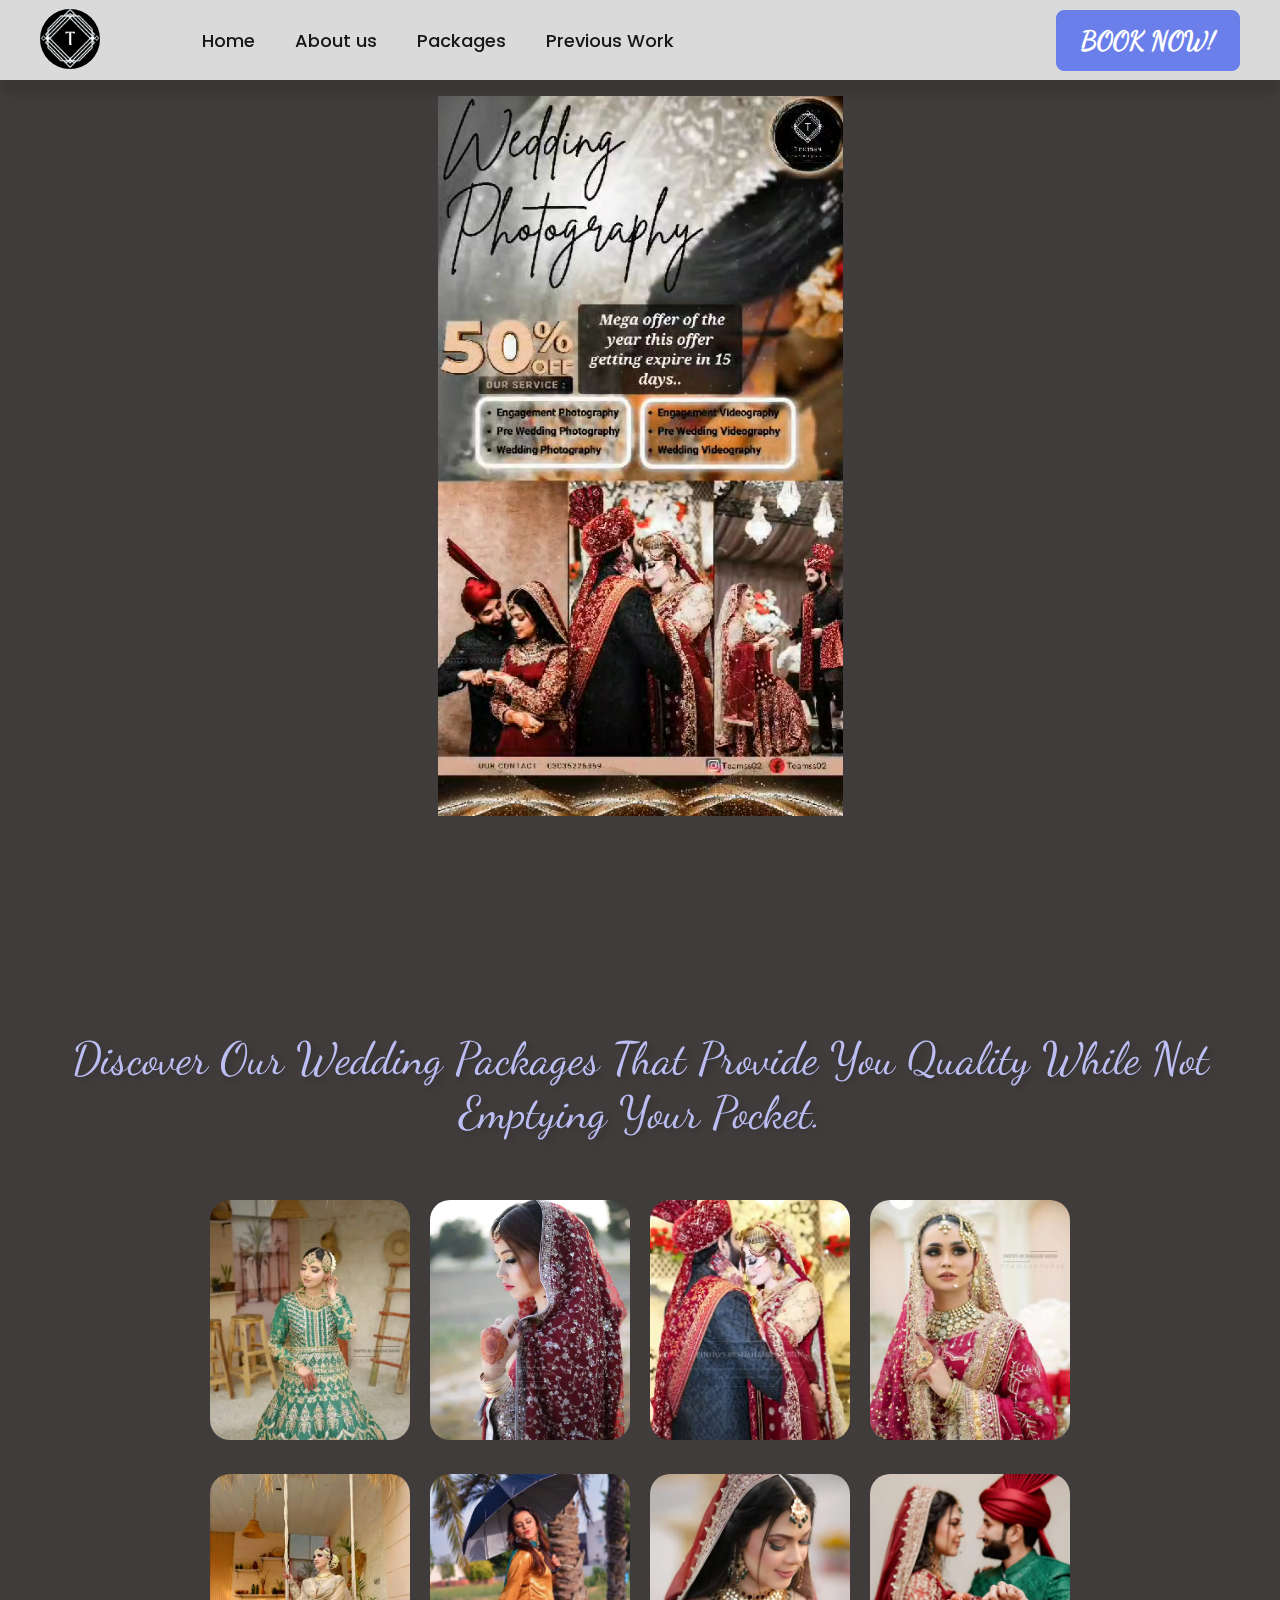
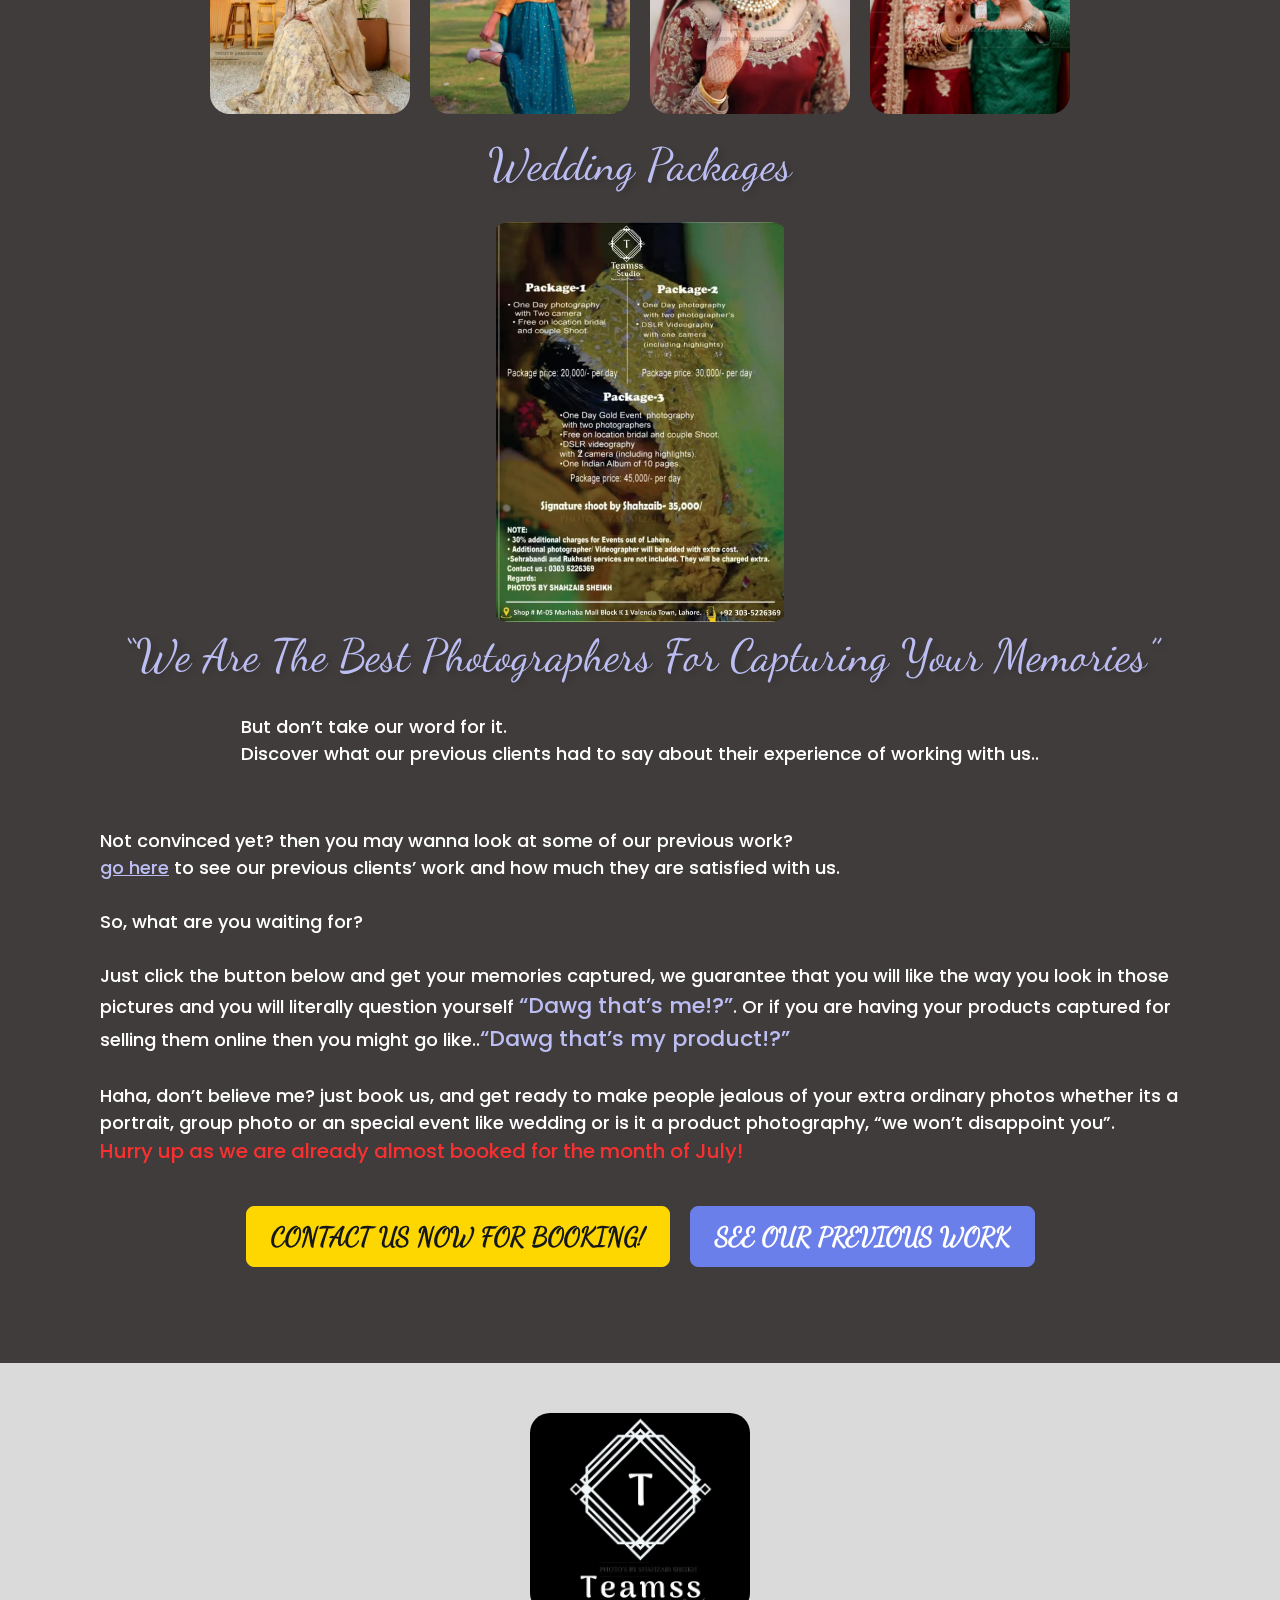
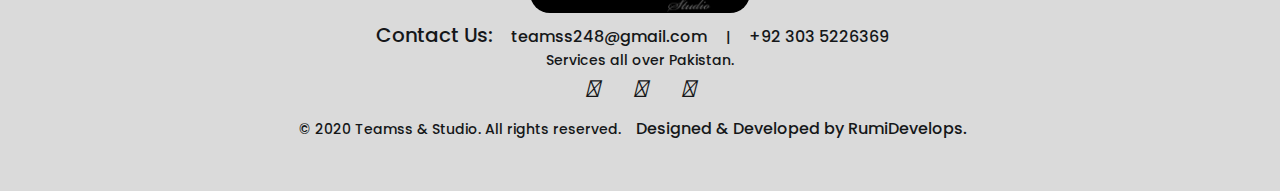
<file: pricing.html>
<!doctype html>
<html lang=en>
<head>
<meta charset=UTF-8>
<meta name=viewport content="width=device-width,initial-scale=1">
<title>Teamss & Studio | Pakistan's best rated photoshoot studio</title>
<link rel="preload" href="style.css" as="style" onload="this.onload=null;this.rel='stylesheet'">
<noscript><link rel="stylesheet" href="style.css"></noscript>
<link rel=apple-touch-icon sizes=180x180 href=apple-touch-icon.png>
<link rel=icon type=image/png sizes=32x32 href=favicon-32x32.png>
<link rel=icon type=image/png sizes=16x16 href=favicon-16x16.png>
<link rel=manifest href=site.webmanifest>
<script src=https://static.elfsight.com/platform/platform.js data-use-service-core defer></script>
<link rel=stylesheet href=https://cdnjs.cloudflare.com/ajax/libs/font-awesome/6.5.1/css/all.min.css integrity="sha512-DTOQO9RWCH3ppGqcWaEA1BIZOC6xxalwEsw9c2QQeAIftl+Vegovlnee1c9QX4TctnWMn13TZye+giMm8e2LwA==" crossorigin=anonymous referrerpolicy=no-referrer>
<link rel=stylesheet href=https://cdnjs.cloudflare.com/ajax/libs/font-awesome/5.15.3/css/all.min.css>
<link rel=stylesheet href=https://unpkg.com/aos@next/dist/aos.css>
</head>
<body>
<div id="loader" class="loader">
<div class="spinner"></div>
</div>
<div id="content" style="display: none;">
<div id=nav>
<div id=nav-part--1>
<div class=logo>
<a href=index.html>
<img loading=lazy src=Images/NavLogo.webp alt="Team SS Studio"></a>
</div>
</div>
<input type=checkbox id=navbar-active>
<label for=navbar-active class=open-navbar-button><svg xmlns=http://www.w3.org/2000/svg height=32px viewBox="0 -960 960 960" width=32px fill=#5f6368>
<path d=M120-240v-80h720v80H120Zm0-200v-80h720v80H120Zm0-200v-80h720v80H120Z /></svg></label>
<div id=nav-part--2>
<ul>
<label for=navbar-active class=close-navbar-button><svg xmlns=http://www.w3.org/2000/svg height=32px viewBox="0 -960 960 960" width=32px fill=#5f6368>
<path d="m256-200-56-56 224-224-224-224 56-56 224 224 224-224 56 56-224 224 224 224-56 56-224-224-224 224Z"/></svg></label>
<li><a href=index.html>Home</a></li>
<li><a href=about.html>About us</a></li>
<li><a href=pricing.html>Packages </a></li>
<li><a href=works.html>Previous Work</a></li>
</ul>
</div>
<div id=nav-part--3>
<div id=contactBtn>
<a target=_blank href="https://wa.me/923035226369?text=I'm%20inquiring%20about%20your%20photography%20packages%20and%20booking"><button>Book now!</button></a>
</div>
</div>
</div>
<div id="limited-offer" class="container">
  <video autoplay muted loop playsinline>
    <source src="Images/WhatsApp Video 2024-09-15 at 2.21.35 PM.mp4">
  </video>
</div>
<div id=wedding-package class=container>
<h1 class=section-common--heading data-aos=fade-up>Discover our wedding packages that provide you quality while not emptying your pocket.</h1>
<div id=gallery>
<div id=gallery-1><div class=hover-image><img loading=lazy src=Images/img10.webp alt="Teamss Studio"></div><div class=hover-image><img loading=lazy src=Images/img17.webp alt="Teamss Studio"></div><div class=hover-image><img loading=lazy src=Images/img3.webp alt="Teamss Studio"></div><div class=hover-image><img loading=lazy src=Images/img8.webp alt="Teamss Studio"></div></div>
<div id=gallery-2><div class=hover-image><img loading=lazy src=Images/img11.webp alt="Teamss Studio"></div><div class=hover-image><img loading=lazy src=Images/img16.webp alt="Teamss Studio"></div><div class=hover-image><img loading=lazy src=Images/img1.webp alt="Teamss Studio"></div><div class=hover-image><img loading=lazy src=Images/img5.webp alt="Teamss Studio"></div></div>
</div>
<h2 class=section-common--heading data-aos=fade-up>Wedding Packages</h2>
<div id=wedding-packages> <a target=_blank href=Images/wedding-packages.webp> <img loading=lazy data-aos=flip-up src=Images/wedding-packages.webp width=300px height=400px alt="Wedding Photography in Pakistan"></a> </div>
<div id=reviews-section class=container>
<h1 class=section-common--heading data-aos=fade-up>
“We are the best photographers for capturing your memories”
</h1>
<p class=section-common--para data-aos=fade-right>
But don’t take our word for it. <br>
Discover what our previous clients had to say about their experience of working with us..
</p>
<div id=reviews-carousel data-aos=fade-right>
<div class=elfsight-app-12025e96-2f7f-498f-b23b-c023e5fc4935 data-elfsight-app-lazy></div>
</div>
<p class=section-common--para data-aos=fade-right>
Not convinced yet? then you may wanna look at some of our previous work?<br>
<a href=works.html> go here</a> to see our previous clients’ work and how much they are satisfied with us.
<br><br>
So, what are you waiting for?<br><br>
Just click the button below and get your memories captured, we guarantee that you will like the way you look in those pictures and you will literally question yourself <span>“Dawg that’s me!?”</span>. Or if you are having your products captured for selling them online then you might go like..<span>“Dawg that’s my product!?”</span> <br><br>
Haha, don’t believe me? just book us, and get ready to make people jealous of your extra ordinary photos whether its a portrait, group photo or an special event like wedding or is it a product photography, “we won’t disappoint you”.
<br>
<span class=danger>
Hurry up as we are already almost booked for the month of <span class="current-month danger"></span>!</span>
</p>
<div id=cta-div data-aos=fade-right>
<div id=contactBtn>
<a target=_blank href="https://wa.me/923035226369?text=I'm%20inquiring%20about%20your%20photography%20packages%20and%20booking"><button>Contact us now for booking!</button></a>
</div>
<div id=workBtn>
<a href=works.html>
<button>see our previous work</button>
</a>
</div>
</div>
</div>
</div>
<footer class=footer>
<a href=index.html>
<img loading=lazy src=Images/Logo.webp alt="Teamss & Studio" width=300px height=100px></a>
<p>
<span>Contact Us:</span>
<a href=mailto:teamss248@gmail.com>teamss248@gmail.com</a> |
<a href=tel:+923035226369>+92 303 5226369</a>
</p><p>Services all over Pakistan.</p>
<p></p>
<p class=socials>
<a href=https://www.facebook.com/teamss02 target=_blank class=icon>
<i class="fa-brands fa-facebook"></i>
</a>
<a href=https://www.instagram.com/teamss02/ target=_blank class=icon>
<i class="fa-brands fa-instagram"></i>
</a>
<a href="https://wa.me/923035226369?text=I'm%20inquiring%20about%20your%20photography%20packages%20and%20booking" target=_blank class=icon>
<i class="fa-brands fa-whatsapp"></i>
</a>
</p>
<p class=copyright>&copy; 2020 Teamss & Studio. All rights reserved.<a href=https://rumidevelops.netlify.app>Designed & Developed by RumiDevelops.</a></p>
</footer>
</div>
<script>document.addEventListener("DOMContentLoaded",(function(){const e=["January","February","March","April","May","June","July","August","September","October","November","December"][(new Date).getMonth()];document.querySelectorAll(".current-month").forEach((function(t){t.textContent=e}))}))</script>
<script src=https://unpkg.com/aos@next/dist/aos.js></script>
<script src=script.js  async ></script>
</body>
</html>
</file>
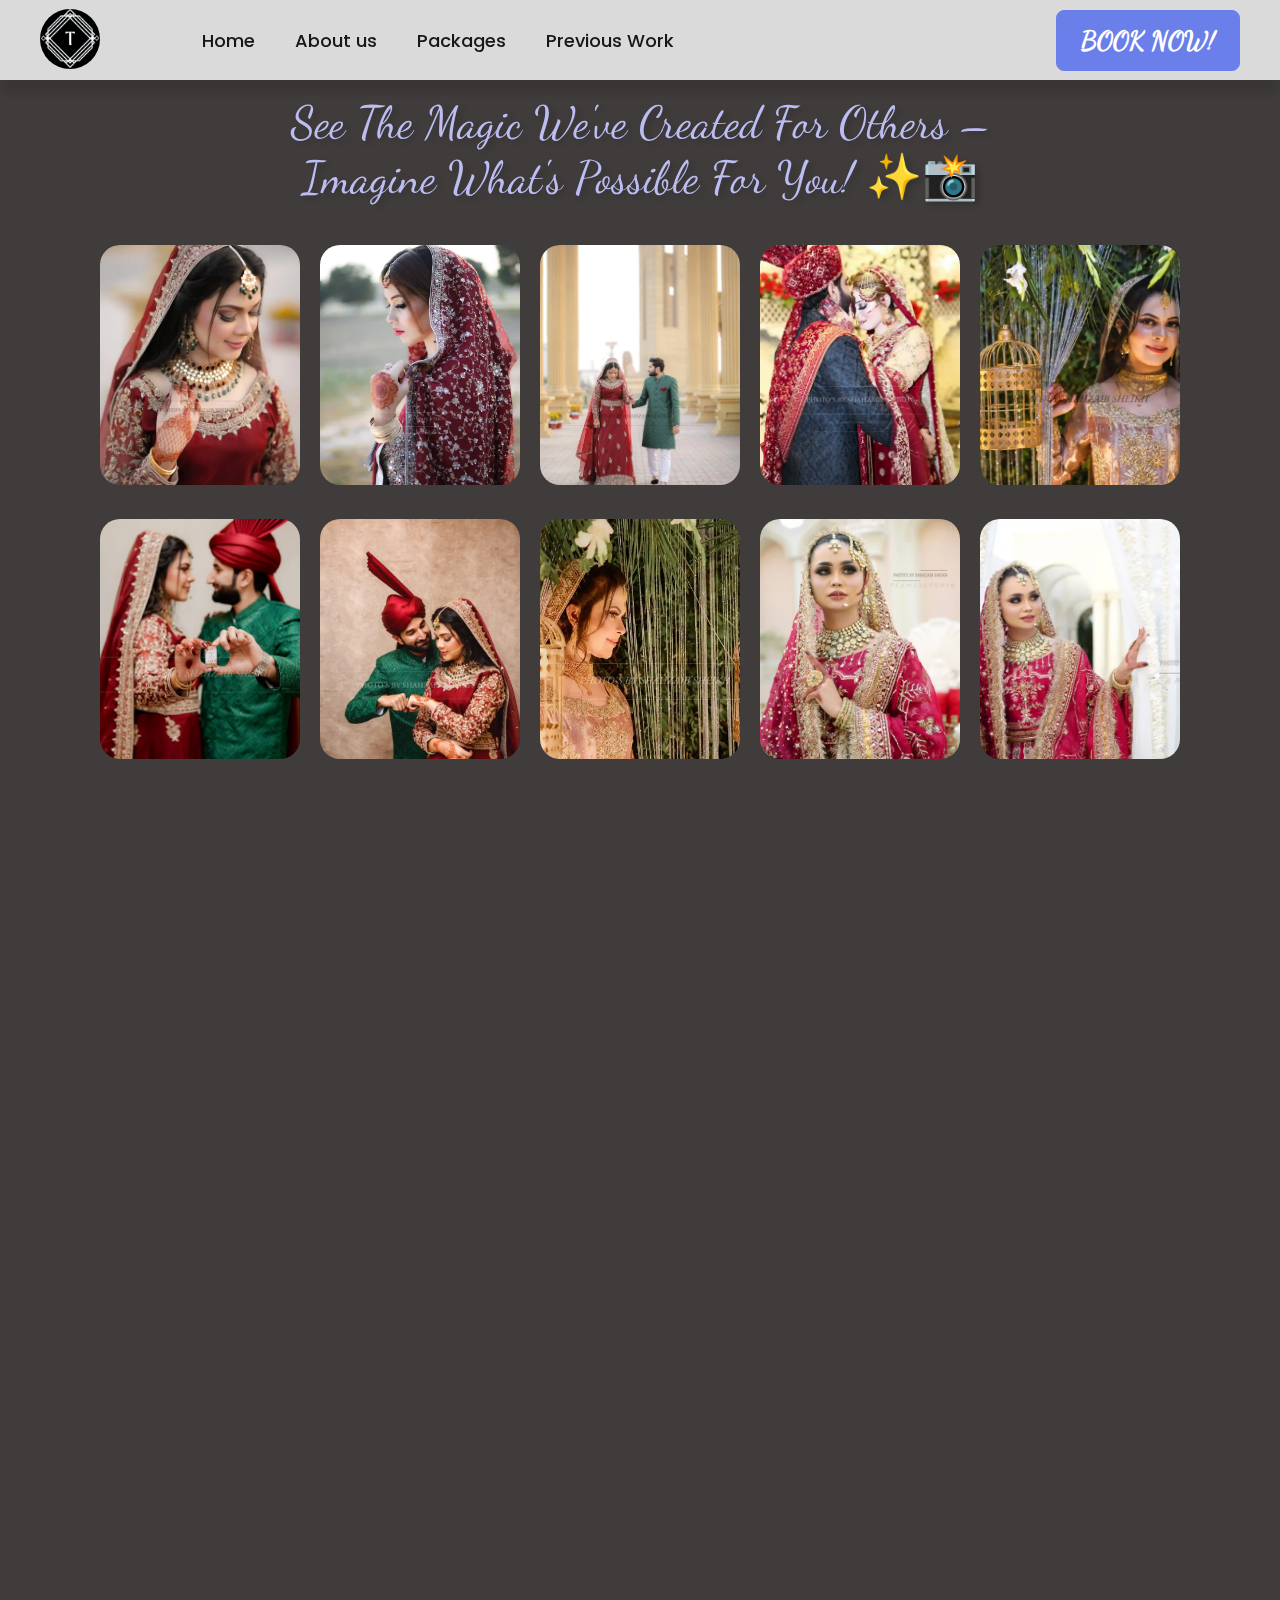
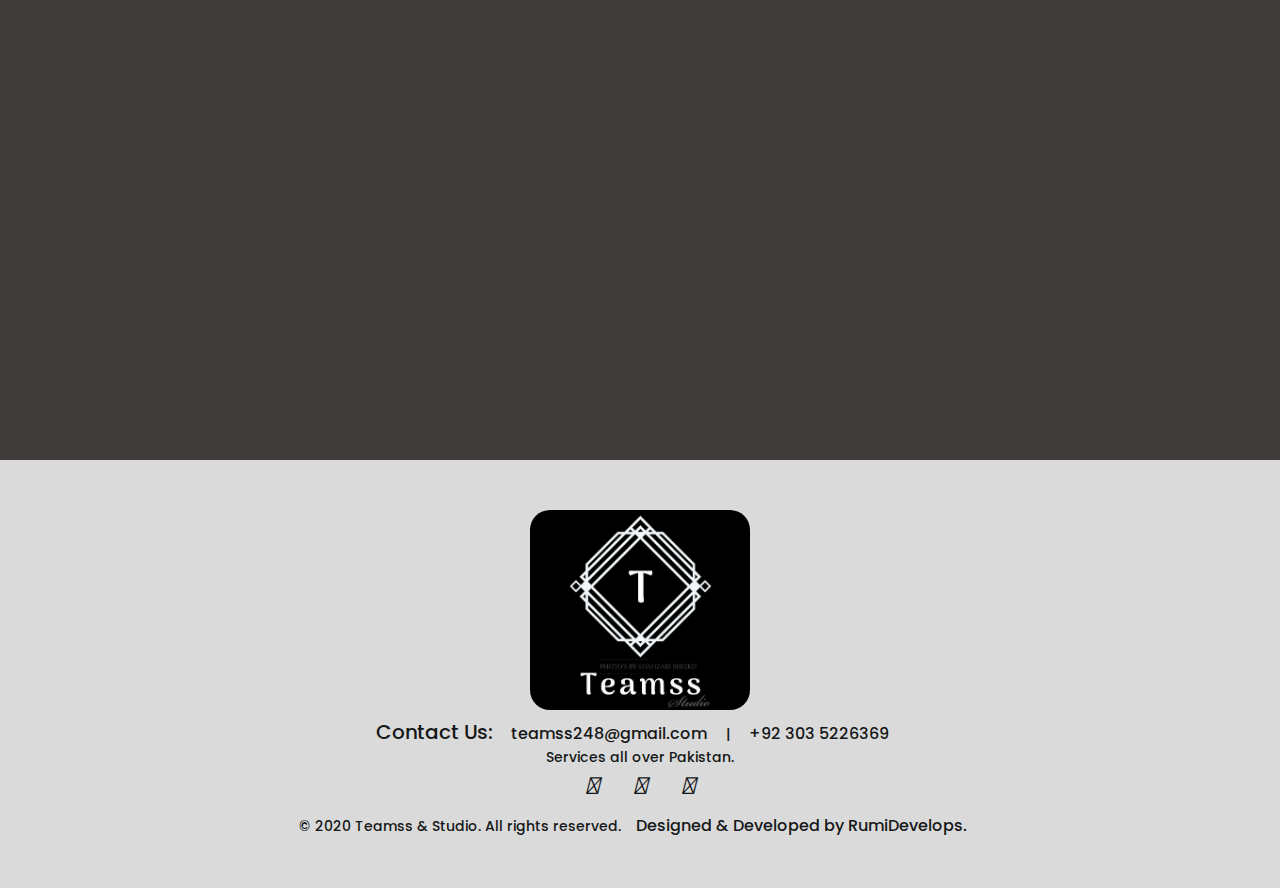
<file: works.html>
<!doctype html>
<html lang=en>
<head>
<meta charset=UTF-8>
<meta name=viewport content="width=device-width,initial-scale=1">
<title>Teamss & Studio | Pakistan's best rated photoshoot studio</title>
<link rel="preload" href="style.css" as="style" onload="this.onload=null;this.rel='stylesheet'">
<noscript><link rel="stylesheet" href="style.css"></noscript>
<link rel=apple-touch-icon sizes=180x180 href=apple-touch-icon.png>
<link rel=icon type=image/png sizes=32x32 href=favicon-32x32.png>
<link rel=icon type=image/png sizes=16x16 href=favicon-16x16.png>
<link rel=manifest href=site.webmanifest>
<link rel=stylesheet href=https://cdnjs.cloudflare.com/ajax/libs/font-awesome/6.5.1/css/all.min.css integrity="sha512-DTOQO9RWCH3ppGqcWaEA1BIZOC6xxalwEsw9c2QQeAIftl+Vegovlnee1c9QX4TctnWMn13TZye+giMm8e2LwA==" crossorigin=anonymous referrerpolicy=no-referrer>
<link rel=stylesheet href=https://cdnjs.cloudflare.com/ajax/libs/font-awesome/5.15.3/css/all.min.css>
<link rel=stylesheet href=https://unpkg.com/aos@next/dist/aos.css>
</head>
<body>
<div id="loader" class="loader">
<div class="spinner"></div>
</div>
<div id="content" style="display: none;">
<div id=nav>
<div id=nav-part--1>
<div class=logo>
<a href=index.html>
<img loading=lazy src=Images/NavLogo.webp alt="Team SS Studio"></a>
</div>
</div>
<input type=checkbox id=navbar-active>
<label for=navbar-active class=open-navbar-button><svg xmlns=http://www.w3.org/2000/svg height=32px viewBox="0 -960 960 960" width=32px fill=#5f6368>
<path d=M120-240v-80h720v80H120Zm0-200v-80h720v80H120Zm0-200v-80h720v80H120Z /></svg></label>
<div id=nav-part--2>
<ul>
<label for=navbar-active class=close-navbar-button><svg xmlns=http://www.w3.org/2000/svg height=32px viewBox="0 -960 960 960" width=32px fill=#5f6368>
<path d="m256-200-56-56 224-224-224-224 56-56 224 224 224-224 56 56-224 224 224 224-56 56-224-224-224 224Z"/></svg></label>
<li><a href=index.html>Home</a></li>
<li><a href=about.html>About us</a></li>
<li><a href=pricing.html>Packages </a></li>
<li><a href=works.html>Previous Work</a></li>
</ul>
</div>
<div id=nav-part--3>
<div id=contactBtn>
<a target=_blank href="https://wa.me/923035226369?text=I'm%20inquiring%20about%20your%20photography%20packages%20and%20booking"><button>Book now!</button></a>
</div>
</div>
</div>
<div id=works class=container>
<h1 class=section-common--heading data-aos=fade-up>See the Magic We've Created for Others – <br> Imagine What's Possible for You! ✨📸</h1>
<div id=gallery>
<div id=gallery-1><div class=hover-image><img loading=lazy data-aos=flip-up src=Images/img1.webp alt="Teamss Studio"></div><div class=hover-image><img loading=lazy data-aos=flip-up src=Images/img17.webp alt="Teamss Studio"></div><div class=hover-image><img loading=lazy data-aos=flip-up src=Images/img2.webp alt="Teamss Studio"></div><div class=hover-image><img loading=lazy data-aos=flip-up src=Images/img3.webp alt="Teamss Studio"></div><div class=hover-image><img loading=lazy data-aos=flip-up src=Images/img4.webp alt="Teamss Studio"></div></div>
<div id=gallery-2><div class=hover-image><img loading=lazy data-aos=flip-up src=Images/img5.webp alt="Teamss Studio"></div><div class=hover-image><img loading=lazy data-aos=flip-up src=Images/img6.webp alt="Teamss Studio"></div><div class=hover-image><img loading=lazy data-aos=flip-up src=Images/img7.webp alt="Teamss Studio"></div><div class=hover-image><img loading=lazy data-aos=flip-up src=Images/img8.webp alt="Teamss Studio"></div><div class=hover-image><img loading=lazy data-aos=flip-up src=Images/img9.webp alt="Teamss Studio"></div></div>
<div id=gallery-3><div class=hover-image><img loading=lazy data-aos=flip-up src=Images/img10.webp alt="Teamss Studio"></div><div class=hover-image><img loading=lazy data-aos=flip-up src=Images/img11.webp alt="Teamss Studio"></div><div class=hover-image><img loading=lazy data-aos=flip-up src=Images/img12.webp alt="Teamss Studio"></div><div class=hover-image><img loading=lazy data-aos=flip-up src=Images/img13.webp alt="Teamss Studio"></div><div class=hover-image><img loading=lazy data-aos=flip-up src=Images/img14.webp alt="Teamss Studio"></div></div>
<div id=gallery-4><div class=hover-image><img loading=lazy data-aos=flip-up src=Images/img15.webp alt="Teamss Studio"></div><div class=hover-image><img loading=lazy data-aos=flip-up src=Images/img16.webp alt="Teamss Studio"></div><div class=hover-image><img loading=lazy data-aos=flip-up src=Images/fas1.webp alt="Teamss Studio"></div><div class=hover-image><img loading=lazy data-aos=flip-up src=Images/fas2.webp alt="Teamss Studio"></div><div class=hover-image><img loading=lazy data-aos=flip-up src=Images/fas3.webp alt="Teamss Studio"></div></div>
<div id=gallery-5><div class=hover-image><img loading=lazy data-aos=flip-up src=Images/fas4.webp alt="Teamss Studio"></div><div class=hover-image><img loading=lazy data-aos=flip-up src=Images/fas5.webp alt="Teamss Studio"></div><div class=hover-image><img loading=lazy data-aos=flip-up src=Images/fas6.webp alt="Teamss Studio"></div><div class=hover-image><img loading=lazy data-aos=flip-up src=Images/fas7.webp alt="Teamss Studio"></div><div class=hover-image><img loading=lazy data-aos=flip-up src=Images/fas8.webp alt="Teamss Studio"></div></div>
</div>
<p class=section-common--para data-aos=fade-right>
So, what are you waiting for?<br><br>
Just click the button below and get your memories captured, we guarantee that you will like the way you look in those pictures and you will literally question yourself <span>“Dawg that’s me!?”</span>. Or if you are having your products captured for selling them online then you might go like..<span>“Dawg that’s my product!?”</span> <br><br>
Haha, don’t believe me? just book us, and get ready to make people jealous of your extra ordinary photos whether its a portrait, group photo or an special event like wedding or is it a product photography, “we won’t disappoint you”.
<br>
<span class=danger>
Hurry up as we are already almost booked for the month of <span class="current-month danger"></span>!</span>
</p>
<div id=cta-div data-aos=fade-right>
<div id=contactBtn>
<a target=_blank href="https://wa.me/923035226369?text=I'm%20inquiring%20about%20your%20photography%20packages%20and%20booking"><button>Contact us now for booking!</button></a>
</div>
</div>
</div>
<footer class=footer>
<a href=index.html>
<img loading=lazy src=Images/Logo.webp alt="Teamss & Studio" width=300px height=100px></a>
<p>
<span>Contact Us:</span>
<a href=mailto:teamss248@gmail.com>teamss248@gmail.com</a> |
<a href=tel:+923035226369>+92 303 5226369</a>
</p><p>Services all over Pakistan.</p>
<p></p>
<p class=socials>
<a href=https://www.facebook.com/teamss02 target=_blank class=icon>
<i class="fa-brands fa-facebook"></i>
</a>
<a href=https://www.instagram.com/teamss02/ target=_blank class=icon>
<i class="fa-brands fa-instagram"></i>
</a>
<a href="https://wa.me/923035226369?text=I'm%20inquiring%20about%20your%20photography%20packages%20and%20booking" target=_blank class=icon>
<i class="fa-brands fa-whatsapp"></i>
</a>
</p>
<p class=copyright>&copy; 2020 Teamss & Studio. All rights reserved.<a href=https://rumidevelops.netlify.app>Designed & Developed by RumiDevelops.</a></p>
</footer>
</div>
<script>document.addEventListener("DOMContentLoaded",(function(){const e=["January","February","March","April","May","June","July","August","September","October","November","December"][(new Date).getMonth()];document.querySelectorAll(".current-month").forEach((function(t){t.textContent=e}))}))</script>
<script src=https://unpkg.com/aos@next/dist/aos.js></script>
<script src=script.js  async ></script>
</body>
</html>
</file>
<file: style.css>
@font-face {
  font-family: poppins;
  src: url("Fonts/Poppins-Medium.ttf");
}
@font-face {
  font-family: heroheading;
  src: url("Fonts/AguafinaScript-Regular.ttf");
}
@font-face {
  font-family: headings;
  src: url("Fonts/DancingScript-Regular.ttf");
}
/*** BASE RULES START ***/
* {
  margin: 0;
  padding: 0;
  box-sizing: border-box;
  font-family: poppins;
}
html,
body {
  height: 100%;
  width: 100%;
  background-color: var(--primary-dark);
  color: var(--text-color);
}
h1,
h2,
h3,
h4,
h5,
h6 {
  font-family: headings;
}

:root {
  --primary-light: #dadada;
  --primary-dark: #403c3c;
  --primary-headings: #bbbdf3;
  --secondary-headings: #6b7fea;
  --secondary-black: #151719;
  --text-color: #fff;
  --primary-cta: #ffd700;
  --secondary-cta: #6b7fea;
  --text-shadow: 4px 3px 6px rgba(0, 0, 0, 0.2);
  --carousel-height: 500px;
  --speed-fast: 0.12s;
  --speed-medium: 0.22s;
  --speed-slow: 0.4s;
}

/*** BASE RULES END ***/

/* layout */
.container {
  max-width: 142rem;
  margin: 0 auto;
  padding: 96px 50px;
}
.grid {
  display: grid;
}
.grid-two--cols {
  grid-template-columns: repeat(2, 1fr);
}
.grid-three--cols {
  grid-template-columns: repeat(3, 1fr);
}
.grid-four--cols {
  grid-template-columns: repeat(4, 1fr);
}
/* layout */

/*** LOADER START ***/

.loader {
  position: fixed;
  top: 0;
  left: 0;
  width: 100%;
  height: 100%;
  background-color: #fff;
  display: flex;
  justify-content: center;
  align-items: center;
  z-index: 1000;
}

.spinner {
  width: 50px;
  height: 50px;
  border: 8px solid #f3f3f3;
  border-top: 8px solid #3498db;
  border-radius: 50%;
  animation: spin 1s linear infinite;
}

@keyframes spin {
  0% {
    transform: rotate(0deg);
  }
  100% {
    transform: rotate(360deg);
  }
}

/*** LOADER END ***/

/*** RESUSABLES START ***/
#cta-div {
  display: flex;
  gap: 20px;
  margin-top: 40px;
}
#contactBtn a button {
  border: none;
  border-radius: 8px;
  padding: 14px 24px;
  background-color: var(--primary-cta);
  border: 1px solid var(--primary-cta);
  font-size: 26px;
  color: var(--secondary-black);
  font-weight: 900;
  font-family: headings;
  font-stretch: ultra-expanded;
  text-transform: uppercase;
  cursor: pointer;
  transition: all 0.25s ease;
}
#workBtn a button {
  border: none;
  border-radius: 8px;
  padding: 14px 24px;
  background-color: var(--secondary-cta);
  border: 1px solid var(--secondary-cta);
  font-size: 26px;
  color: #fff;
  font-weight: 600;
  font-family: headings;
  font-stretch: ultra-expanded;
  text-transform: uppercase;
  cursor: pointer;
  transition: all 0.25s ease;
}

.section-common--heading {
  font-size: 45px;
  font-weight: 100;
  text-transform: capitalize;
  color: var(--primary-headings);
  text-shadow: 4px 3px 6px rgba(0, 0, 0, 0.2);
  margin-bottom: 30px;
  text-align: center;
}
.section-common--heading span {
  color: var(--secondary-headings);
  font-weight: 600;
}
.section-common--subheading {
  font-size: 28px;
  font-weight: 900;
  color: var(--secondary-headings);
}
.section-common--para {
  font-size: 18px;
  font-weight: 100;
}
.section-common--para span {
  font-size: 22px;
  font-weight: 100;
  color: var(--primary-headings);
}
.section-common--para .danger {
  font-size: 20px;
  font-weight: 100;
  color: rgb(250, 48, 48);
}
#contactBtn a button:hover {
  scale: 1.03;
  box-shadow: 7px 7px 0px -3px rgba(0, 0, 0, 0.4);
}
#workBtn a button:hover {
  scale: 1.03;
  box-shadow: 7px 7px 0px -3px rgba(0, 0, 0, 0.4);
}
.hover-image {
  overflow: hidden;
  display: inline-block;
}
.hover-image img {
  transition: all 0.3s ease-in-out;
}
.hover-image:hover img {
  scale: 1.15;
}

/*** RESUSABLES END ***/

/*** NAVBAR START ***/

#nav {
  height: 80px;
  width: 100%;
  background-color: var(--primary-light);
  color: var(--secondary-black);
  box-shadow: 0px 16px 8px -3px rgba(0, 0, 0, 0.1);
  display: flex;
  align-items: center;
  justify-content: space-between;
  padding: 30px 40px;
  position: fixed;
  z-index: 99;
  transition: 0.3s opacity linear;
}
#nav-part--1 {
  display: flex;
  align-items: center;
  justify-content: center;
}
#nav-part--1 a {
  text-decoration: none;
  font-size: 30px;
  font-family: poppins;
  font-weight: 100;
  color: var(--text-color);
}
.logo img {
  height: 60px;
  width: 60px;
  object-fit: cover;
  object-position: center;
  border-radius: 50%;
}
.logo {
  padding-top: 10px;
}
#navbar-active {
  display: none;
}
.open-navbar-button,
.close-navbar-button {
  display: none;
}
#nav-part--2 {
  position: absolute;
  left: 15%;
  display: flex;
  align-items: center;
  justify-content: space-between;
}
#nav-part--2 ul {
  display: flex;
  align-items: center;
  gap: 20px;
  list-style: none;
}
#nav-part--2 a:before {
  width: 0%;
  border: 2px solid rgba(255, 255, 255, 0);
  top: 0px;
  right: 0px;
  -webkit-transition-delay: 0.05s;
  transition-delay: 0.25s;
  bottom: 0px;
  content: "";
  position: absolute;
  z-index: 5;
  border-radius: 30px;
  transition: 0.35s;
}

#nav-part--2 a:hover:before,
#nav-part--2 .active a:before {
  left: 0;
  width: 100%;
  opacity: 1;
  border-color: var(--supporting-color);
  transition: 0.35s;
  box-shadow: var(--text-shadow);
}
#nav-part--2 a {
  font-size: 18px;
  font-weight: 300;
  text-decoration: none;
  color: var(--secondary-black);
  font-family: poppins;
  background: none;
  border-radius: 22px;
  transition: 0.35s;
  position: relative;
  overflow: hidden;
  padding: 5px 10px;
  border-radius: 30px;
}
#cta {
  position: absolute;
  right: -220%;
}
#nav-part--3 #contactBtn a button {
  background-color: var(--secondary-cta);
  border-color: var(--secondary-cta);
  color: var(--text-color);
}

/*** NAVBAR END ***/

/*** HERO SECTION START ***/

#hero {
  width: 100%;
  height: 105vh;
  background-image: url("Images/img2.webp");
  background-repeat: no-repeat;
  background-size: cover;
  background-position: right;
  background-attachment: fixed;
  display: flex;
  align-items: start;
  justify-content: center;
}
#hero h1 {
  color: var(--secondary-black);
  font-size: 70px;
  font-weight: 100;
  font-family: heroheading;
  width: 60%;
}

/*** HERO SECTION END ***/

/*** LIMITED TIME OFFER START ***/

#limited-offer{
  display: flex;
  align-items: center;
  justify-content: center;
}
#limited-offer video{
  height: 80vh;
  width: 100%;
}

/*** LIMITED TIME OFFER END ***/

/*** CAROUSEL SECTION START ***/

.carousel {
  width: 100%;
  max-width: 900px;
  height: var(--carousel-height);
  position: relative;
  border-radius: 8px;
  margin-bottom: 30px;
  box-shadow: 0px 2px 2px 0px rgba(0, 0, 0, 0.06),
    0px 6px 24px 0px rgba(0, 0, 0, 0.12);
  transition: var(--speed-slow) ease;
  @media screen and (max-width: 989px) {
    --carousel-height: 350px;
    height: var(--carousel-height);
  }
}
.slide {
  width: 100%;
  height: 100%;
  position: absolute;
  opacity: 0;
  transition: var(--speed-medium) ease;
  &.active {
    opacity: 1;
  }
}

.slide {
  display: flex;
  flex-direction: column;
  align-items: center;
  gap: 4px;
  img {
    aspect-ratio: 16 / 9;
    width: 100%;
    height: 100%;
    object-fit: contain;
    border-radius: 8px;
  }
}
.dots {
  position: absolute;
  bottom: 14px;
  left: 50%;
  transform: translateX(-50%);
  display: flex;
}
.dot {
  width: 10px;
  height: 10px;
  border-radius: 50%;
  background-color: rgba(255, 255, 255, 0.5);
  margin: 0 5px;
  cursor: pointer;
  &.active {
    background-color: white;
  }
}

.timer {
  position: absolute;
  top: 8px;
  right: 8px;
  left: 8px;
  height: 4px;
  border-radius: 100vh;
  background-color: var(--primary-light);
  backdrop-filter: blur(8px);
  width: 0;
  z-index: 10;
}
.nav-arrow {
  --arrow-width: 64px;
  aspect-ratio: 1;
  position: absolute;
  top: calc(var(--carousel-height) / 2 - var(--arrow-width) / 2);
  background: #fff;
  transition: var(--speed-slow) ease;
  width: 64px;
  border-radius: 100vh;
  display: flex;
  align-items: center;
  justify-content: center;
  svg {
    transition: 0.2s ease-in-out;
    fill: #000;
  }
  &:hover {
    background-color: #000;
    svg {
      fill: #fff;
    }
    &.prev {
      svg {
        transform: translateX(-4px);
      }
    }

    &.next {
      svg {
        transform: translateX(4px);
      }
    }
  }
  &.prev {
    left: 0;
    transform: translateX(-50%);
  }
  &.next {
    right: 0;
    transform: translateX(50%);
  }
}

.pause-play-button {
  position: absolute;
  bottom: 8px;
  right: 8px;
  background-color: rgba(0, 0, 0, 0.5);
  color: white;
  border: none;
  padding: 5px 10px;
  cursor: pointer;
  font-size: 14px;
  transition: background-color 0.3s;
  display: flex;
  align-items: center;
  border-radius: 20px;
  &:hover {
    background-color: rgba(0, 0, 0, 0.8);
  }
  svg {
    width: 20px;
    height: 20px;
    margin-right: 4px;
  }
  span {
    white-space: nowrap;
  }
}

/*** CAROUSEL SECTION END ***/

/*** MARQUEE SECTION START ***/

.marquee {
  overflow-x: clip;
  white-space: nowrap;
  position: relative;
  width: 100%;
}

.marquee-inner {
  display: flex;
  align-items: center;
  gap: 2vw;
  padding: 12vh 0;
  will-change: transform;
}

.marquee-inner img {
  height: 100%;
  transition: transform 0.5s;
  flex-shrink: 0;
  width: 20vw;
  border-radius: 2rem;
}

.marquee-inner img:hover {
  transform: scale(1.03);
}

/*** MARQUEE SECTION END ***/

/*** WEDDING SERVICES SECTION START ***/

#wedding-services {
  display: flex;
  flex-direction: column;
  align-items: center;
  justify-content: center;
}

/*** WEDDING SERVICES SECTION END ***/

/*** PHOTOGRAPHY SERVICES SECTION START ***/

#product-services {
  display: flex;
  flex-direction: column;
  align-items: center;
  justify-content: center;
  padding-top: 0px;
}

/*** WEDDING SERVICES SECTION END ***/

/*** FASHION SERVICES SECTION START ***/

#fashion-services {
  display: flex;
  flex-direction: column;
  align-items: center;
  justify-content: center;
  padding-top: 0px;
}
#fashion-images--container {
  display: flex;
  flex-direction: column;
  align-items: center;
  justify-content: center;
}
#fashion-services img {
  height: 200px;
  width: 200px;
  object-fit: cover;
  border-radius: 20px;
}
#fashion-images--1 {
  display: flex;
  gap: 20px;
  margin-bottom: 20px;
}
#fashion-images--2 {
  display: flex;
  gap: 20px;
  margin-bottom: 20px;
}
#fashion-images--3 {
  display: flex;
  gap: 20px;
  margin-bottom: 30px;
}

/*** FASHION SERVICES SECTION END ***/

/*** REVIEWS SECTION START ***/

#reviews-section {
  padding-top: 0px;
  display: flex;
  flex-direction: column;
  align-items: center;
  justify-content: center;
}
#reviews-carousel {
  margin: 30px 0px;
}

/*** REVIEWS SECTION END ***/

/*** FOOTER START ***/

.footer {
  background-color: var(--primary-light);
  color: var(--secondary-black);
  padding: 50px 0;
  text-align: center;
  font-size: 14px;
}
.footer a img {
  height: 200px;
  width: 220px;
  object-fit: cover;
  border-radius: 20px;
}
.footer h1 {
  font-size: 28px;
  font-weight: 300;
  margin-bottom: 20px;
}
.footer p span {
  font-size: 20px;
}

.footer .socials a {
  font-size: 24px;
}

.footer a {
  font-size: 16px;
  color: var(--secondary-black);
  text-decoration: none;
  margin: 10px 15px;
  transition: color 0.3s ease;
}

.footer a:hover {
  color: var(--secondary-headings);
}

.copyright {
  margin-top: 10px;
}

/*** FOOTER END ***/

/*** GALLERY SECTION START ***/

#gallery {
  display: flex;
  flex-direction: column;
  align-items: center;
  justify-content: center;
  padding-bottom: 0px;
}
#gallery1 {
  display: flex;
  align-items: center;
}
#gallery2 {
  display: flex;
  align-items: center;
}
#gallery img {
  width: 200px;
  height: 240px;
  object-fit: cover;
  border-radius: 20px;
  margin: 10px;
}

/*** GALLERY SECTION END ***/

/*** ABOUT SECTION START ***/

#about {
  padding-top: 0px;
  text-align: center;
}

/*** ABOUT SECTION END ***/

/*** PACKAGES SECTION START ***/

#wedding-package {
  padding-top: 120px;
  padding-bottom: 0px;
}
#wedding-packages {
  display: flex;
  flex-direction: column;
  align-items: center;
  justify-content: center;
}
#wedding-package #gallery {
  padding-top: 20px;
}
#wedding-packages > a img {
  height: 400px;
  width: 300px;
  object-fit: contain;
  border-radius: 20px;
}
#wedding-packages > a {
  cursor: zoom-in;
}
#wedding-package a {
  color: #bbbdf3;
}
/*** PACKAGES SECTION END ***/

/*** RESPONSIVE DESIGN START ***/

@media (width<=550px) {
  :root {
    --carousel-height: 100vh;
  }

  /* layout */
  .container {
    max-width: 142rem;
    margin: 0 auto;
    padding: 96px 20px;
  }
  /* layout */

  /*** RESUSABLES START ***/
  #cta-div {
    display: flex;
    gap: 10px;
    margin-top: 30px;
  }
  #contactBtn a button {
    border: none;
    border-radius: 8px;
    padding: 8px 16px;
    background-color: var(--primary-cta);
    border: 1px solid var(--primary-cta);
    font-size: 16px;
    color: var(--secondary-black);
    font-weight: 900;
    font-family: headings;
    font-stretch: ultra-expanded;
    text-transform: uppercase;
    cursor: pointer;
    transition: all 0.25s ease;
  }
  #workBtn a button {
    border: none;
    border-radius: 8px;
    padding: 8px 16px;
    background-color: var(--secondary-cta);
    border: 1px solid var(--secondary-cta);
    font-size: 16px;
    color: #fff;
    font-weight: 600;
    font-family: headings;
    font-stretch: ultra-expanded;
    text-transform: uppercase;
    cursor: pointer;
    transition: all 0.25s ease;
  }

  .section-common--heading {
    font-size: 22px;
    font-weight: 100;
    text-transform: capitalize;
    color: var(--primary-headings);
    text-shadow: 4px 3px 6px rgba(0, 0, 0, 0.2);
    margin-bottom: 30px;
    text-align: center;
  }
  .section-common--heading span {
    color: var(--secondary-headings);
    font-weight: 600;
  }
  .section-common--subheading {
    font-size: 18px;
    font-weight: 900;
    color: var(--secondary-headings);
  }
  .section-common--para {
    font-size: 12px;
    font-weight: 100;
  }
  .section-common--para span {
    font-size: 15px;
    font-weight: 100;
    color: var(--primary-headings);
  }
  .section-common--para .danger {
    font-size: 16px;
    font-weight: 100;
    color: rgb(250, 48, 48);
  }
  #contactBtn a button:hover {
    scale: 1.02;
    box-shadow: 7px 7px 0px -3px rgba(0, 0, 0, 0.4);
  }
  #workBtn a button:hover {
    scale: 1.02;
    box-shadow: 7px 7px 0px -3px rgba(0, 0, 0, 0.4);
  }
  .hover-image {
    overflow: hidden;
    display: inline-block;
  }
  .hover-image img {
    transition: all 0.3s ease-in-out;
  }
  .hover-image:hover img {
    scale: 1.15;
  }

  /*** RESUSABLES END ***/

  /*** NAVBAR START ***/

  #nav {
    height: 70px;
    width: 100%;
    background-color: var(--primary-light);
    box-shadow: 0px 16px 8px -3px rgba(0, 0, 0, 0.1);
    display: flex;
    align-items: center;
    justify-content: space-between;
    padding: 20px;
    position: fixed;
    z-index: 99;
  }
  .logo img {
    height: 60px;
    width: 60px;
    border-radius: 50%;
    object-fit: cover;
    object-position: center;
  }
  #nav-part--2 {
    position: absolute;
    left: -100%;
    top: 0%;
    height: 100vh;
    width: 100vw;
    background-color: var(--primary-light);
    z-index: 999;
    transition: 0.5s ease-out all;
  }
  #navbar-active {
    display: none;
  }
  #navbar-active:checked ~ #nav-part--2 {
    left: 0;
  }
  .open-navbar-button,
  .close-navbar-button {
    display: block;
    transition: all 0.1s linear;
  }
  .open-navbar-button:active,
  .close-navbar-button:active {
    scale: 1.2;
  }
  #nav-part--2 ul label svg {
    fill: var(--secondary-black);
  }
  #nav > label svg {
    fill: var(--secondary-black);
  }
  #nav-part--2 ul {
    display: flex;
    flex-direction: column;
    align-items: start;
    gap: 10px;
    list-style: none;
    margin: 15%;
  }
  #nav-part--2 a {
    font-size: 34px;
    font-weight: 300;
    text-decoration: none;
    color: var(--secondary-black);
    font-family: poppins;
  }

  /*** NAVBAR END ***/

  /*** HERO SECTION START ***/

  #hero {
    width: 100%;
    height: 100vh;
    background-repeat: no-repeat;
    background-size: cover;
    background-position: center;
    background-attachment: fixed;
    display: flex;
    align-items: start;
    justify-content: center;
  }
  #hero h1 {
    color: var(--secondary-black);
    font-size: 40px;
    font-weight: 100;
    font-family: heroheading;
    width: 100%;
  }

  /*** HERO SECTION END ***/

  /*** CAROUSEL SECTION START ***/

  .carousel {
    width: 100%;
    max-width: 300px;
    height: var(--carousel-height);
    position: relative;
    border-radius: 8px;
    margin-bottom: 30px;
    box-shadow: 0px 2px 2px 0px rgba(0, 0, 0, 0.06),
      0px 6px 24px 0px rgba(0, 0, 0, 0.12);
    transition: var(--speed-slow) ease;
  }
  .slide {
    width: 100%;
    height: 100%;
    position: absolute;
    opacity: 0;
    transition: var(--speed-medium) ease;
    &.active {
      opacity: 1;
    }
  }

  .slide {
    display: flex;
    flex-direction: column;
    align-items: center;
    gap: 4px;
    img {
      aspect-ratio: 16 / 9;
      width: 100%;
      height: 100%;
      object-fit: contain;
      border-radius: 8px;
    }
  }
  .dots {
    position: absolute;
    bottom: 14px;
    left: 50%;
    transform: translateX(-50%);
    display: flex;
  }
  .dot {
    width: 10px;
    height: 10px;
    border-radius: 50%;
    background-color: rgba(255, 255, 255, 0.5);
    margin: 0 5px;
    cursor: pointer;
    &.active {
      background-color: white;
    }
  }

  .timer {
    position: absolute;
    top: 8px;
    right: 8px;
    left: 8px;
    height: 4px;
    border-radius: 100vh;
    background-color: var(--primary-light);
    backdrop-filter: blur(8px);
    width: 0;
    z-index: 10;
  }
  .nav-arrow {
    --arrow-width: 64px;
    aspect-ratio: 1;
    position: absolute;
    top: calc(var(--carousel-height) / 2 - var(--arrow-width) / 2);
    background: #fff;
    transition: var(--speed-slow) ease;
    width: 44px;
    border-radius: 100vh;
    display: flex;
    align-items: center;
    justify-content: center;
    svg {
      transition: 0.2s ease-in-out;
      fill: #000;
    }
    &:hover {
      background-color: #000;
      svg {
        fill: #fff;
      }
      &.prev {
        svg {
          transform: translateX(-4px);
        }
      }

      &.next {
        svg {
          transform: translateX(4px);
        }
      }
    }
    &.prev {
      left: 0;
      transform: translateX(-50%);
    }
    &.next {
      right: 0;
      transform: translateX(50%);
    }
  }

  .pause-play-button {
    position: absolute;
    bottom: 8px;
    right: 8px;
    background-color: rgba(0, 0, 0, 0.5);
    color: white;
    border: none;
    padding: 5px 10px;
    cursor: pointer;
    font-size: 14px;
    transition: background-color 0.3s;
    display: flex;
    align-items: center;
    border-radius: 20px;
    &:hover {
      background-color: rgba(0, 0, 0, 0.8);
    }
    svg {
      width: 10px;
      height: 10px;
      margin-right: 4px;
    }
    span {
      white-space: nowrap;
    }
  }

  /*** CAROUSEL SECTION END ***/

  /*** MARQUEE SECTION START ***/

  .marquee {
    overflow-x: clip;
    white-space: nowrap;
    position: relative;
    width: 100%;
  }

  .marquee-inner {
    display: flex;
    align-items: center;
    gap: 2vw;
    padding: 12vh 0;
    will-change: transform;
  }

  .marquee-inner img {
    height: 100%;
    transition: transform 0.2s;
    flex-shrink: 0;
    width: 30vw;
    border-radius: 2rem;
  }

  .marquee-inner img:hover {
    transform: scale(1.03);
  }

  /*** MARQUEE SECTION END ***/

  /*** FASHION SERVICES SECTION START ***/

  #fashion-services {
    display: flex;
    flex-direction: column;
    align-items: center;
    justify-content: center;
    padding-top: 0px;
  }
  #fashion-images--container {
    display: flex;
    flex-direction: column;
    align-items: center;
    justify-content: center;
  }
  #fashion-services img {
    height: 100px;
    width: 100px;
    object-fit: contain;
    border-radius: 20px;
  }
  #fashion-images--1 {
    display: flex;
    gap: 10px;
    margin-bottom: 10px;
  }
  #fashion-images--2 {
    display: grid;
    grid-template-columns: repeat(2, 1fr);
    gap: 10px;
    margin-bottom: 10px;
  }
  #fashion-images--3 {
    display: flex;
    gap: 10px;
    margin-bottom: 10px;
  }

  /*** FASHION SERVICES SECTION END ***/

  /*** REVIEWS SECTION START ***/

  #reviews-section {
    padding-top: 0px;
    display: flex;
    flex-direction: column;
    align-items: center;
    justify-content: center;
  }
  #reviews-carousel {
    margin: 20px 0px;
  }

  /*** REVIEWS SECTION END ***/

  /*** FOOTER START ***/

  .footer {
    background-color: var(--primary-light);
    color: var(--secondary-black);
    padding: 30px 20px;
    text-align: center;
    font-size: 14px;
  }
  .footer a img {
    height: 100px;
    width: 100px;
    object-fit: cover;
    border-radius: 10px;
  }

  .footer h1 {
    font-size: 18px;
    font-weight: 300;
    margin-bottom: 20px;
  }
  .footer p span {
    font-size: 14px;
  }

  .footer .socials a {
    font-size: 14px;
  }

  .footer a {
    font-size: 13px;
    color: var(--secondary-black);
    text-decoration: none;
    margin: 0 15px;
    transition: color 0.3s ease;
  }

  .footer a:hover {
    color: var(--secondary-headings);
  }

  .copyright {
    margin-top: 10px;
    font-size: 10px;
  }

  /*** FOOTER END ***/

  /*** GALLERY SECTION START ***/

  #gallery {
    display: flex;
    flex-direction: row;
    align-items: center;
    justify-content: center;
    padding-bottom: 0px;
  }
  #gallery1 {
    display: flex;
    flex-direction: row;
    align-items: center;
  }
  #gallery2 {
    display: flex;
    flex-direction: row;
    align-items: center;
  }
  #gallery img {
    width: 60px;
    height: 80px;
    object-fit: cover;
    border-radius: 10px;
    margin: 10px;
  }

  /*** GALLERY SECTION END ***/

  /*** PACKAGES SECTION START ***/

  #wedding-package {
    padding-top: 100px;
    padding-bottom: 0px;
  }
  #wedding-packages {
    display: flex;
    flex-direction: column;
    align-items: center;
    justify-content: center;
  }
  #wedding-packages > a img {
    height: 70vh;
    width: 60vw;
    object-fit: contain;
    border-radius: 20px;
    margin-bottom: 0px;
  }
  #wedding-packages > a {
    cursor: zoom-in;
  }
  #wedding-package a {
    color: #bbbdf3;
  }
  /*** PACKAGES SECTION END ***/

  /*** WORKS GALLERY SECTION ***/

  #works #gallery img {
    margin: 4px;
  }

  /*** WORKS GALLERY END ***/
}

@media screen and (max-width: 900px) and (min-width: 551px) {
  :root {
    --carousel-height: 300px;
  }

  /* layout */
  .container {
    max-width: 142rem;
    margin: 0 auto;
    padding: 96px 30px;
  }
  /* layout */

  /*** RESUSABLES START ***/
  #cta-div {
    display: flex;
    gap: 15px;
    margin-top: 30px;
  }
  #contactBtn a button {
    border: none;
    border-radius: 8px;
    padding: 10px 18px;
    background-color: var(--primary-cta);
    border: 1px solid var(--primary-cta);
    font-size: 20px;
    color: var(--secondary-black);
    font-weight: 900;
    font-family: headings;
    font-stretch: ultra-expanded;
    text-transform: uppercase;
    cursor: pointer;
    transition: all 0.25s ease;
  }
  #workBtn a button {
    border: none;
    border-radius: 8px;
    padding: 10px 18px;
    background-color: var(--secondary-cta);
    border: 1px solid var(--secondary-cta);
    font-size: 20px;
    color: #fff;
    font-weight: 600;
    font-family: headings;
    font-stretch: ultra-expanded;
    text-transform: uppercase;
    cursor: pointer;
    transition: all 0.25s ease;
  }

  .section-common--heading {
    font-size: 26px;
    font-weight: 100;
    text-transform: capitalize;
    color: var(--primary-headings);
    text-shadow: 4px 3px 6px rgba(0, 0, 0, 0.2);
    margin-bottom: 34px;
    text-align: center;
  }
  .section-common--heading span {
    color: var(--secondary-headings);
    font-weight: 600;
  }
  .section-common--subheading {
    font-size: 20px;
    font-weight: 900;
    color: var(--secondary-headings);
  }
  .section-common--para {
    font-size: 15px;
    font-weight: 100;
  }
  .section-common--para span {
    font-size: 16px;
    font-weight: 100;
    color: var(--primary-headings);
  }
  .section-common--para .danger {
    font-size: 17px;
    font-weight: 100;
    color: rgb(250, 48, 48);
  }
  #contactBtn a button:hover {
    scale: 1.02;
    box-shadow: 7px 7px 0px -3px rgba(0, 0, 0, 0.4);
  }
  #workBtn a button:hover {
    scale: 1.02;
    box-shadow: 7px 7px 0px -3px rgba(0, 0, 0, 0.4);
  }
  .hover-image {
    overflow: hidden;
    display: inline-block;
  }
  .hover-image img {
    transition: all 0.3s ease-in-out;
  }
  .hover-image:hover img {
    scale: 1.15;
  }

  /*** RESUSABLES END ***/

  /*** NAVBAR START ***/

  #nav {
    height: 80px;
    width: 100%;
    background-color: var(--primary-light);
    box-shadow: 0px 16px 8px -3px rgba(0, 0, 0, 0.1);
    display: flex;
    align-items: center;
    justify-content: space-between;
    padding: 30px;
    position: fixed;
    z-index: 99;
  }
  .logo img {
    height: 70px;
    width: 70px;
    border-radius: 50%;
    object-fit: cover;
    object-position: center;
  }
  #nav-part--2 {
    position: absolute;
    left: -100%;
    top: 0%;
    height: 100vh;
    width: 100vw;
    background-color: var(--primary-light);
    z-index: 999;
    transition: 0.5s ease-out all;
  }
  #navbar-active {
    display: none;
  }
  #navbar-active:checked ~ #nav-part--2 {
    left: 0;
  }
  .open-navbar-button,
  .close-navbar-button {
    display: block;
    transition: all 0.1s linear;
  }
  .open-navbar-button:active,
  .close-navbar-button:active {
    scale: 1.2;
  }
  #nav-part--2 ul label svg {
    fill: var(--secondary-black);
  }
  #nav > label svg {
    fill: var(--secondary-black);
  }
  #nav-part--2 ul {
    display: flex;
    flex-direction: column;
    align-items: start;
    gap: 15px;
    list-style: none;
    margin: 15%;
  }
  #nav-part--2 a {
    font-size: 40px;
    font-weight: 300;
    text-decoration: none;
    color: var(--secondary-black);
    font-family: poppins;
  }

  /*** NAVBAR END ***/

  /*** HERO SECTION START ***/

  #hero {
    width: 100%;
    height: 100vh;
    background-repeat: no-repeat;
    background-size: cover;
    background-position: center;
    background-attachment: fixed;
    display: flex;
    align-items: start;
    justify-content: center;
  }
  #hero h1 {
    color: var(--secondary-black);
    font-size: 50px;
    font-weight: 100;
    font-family: heroheading;
    width: 70%;
  }

  /*** HERO SECTION END ***/

  /*** CAROUSEL SECTION START ***/

  .carousel {
    width: 100%;
    max-width: 500px;
    height: var(--carousel-height);
    position: relative;
    border-radius: 8px;
    margin-bottom: 30px;
    box-shadow: 0px 2px 2px 0px rgba(0, 0, 0, 0.06),
      0px 6px 24px 0px rgba(0, 0, 0, 0.12);
    transition: var(--speed-slow) ease;
  }
  .slide {
    width: 100%;
    height: 100%;
    position: absolute;
    opacity: 0;
    transition: var(--speed-medium) ease;
    &.active {
      opacity: 1;
    }
  }

  .slide {
    display: flex;
    flex-direction: column;
    align-items: center;
    gap: 4px;
    img {
      aspect-ratio: 16 / 9;
      width: 100%;
      height: 100%;
      object-fit: contain;
      border-radius: 8px;
    }
  }
  .dots {
    position: absolute;
    bottom: 14px;
    left: 50%;
    transform: translateX(-50%);
    display: flex;
  }
  .dot {
    width: 10px;
    height: 10px;
    border-radius: 50%;
    background-color: rgba(255, 255, 255, 0.5);
    margin: 0 5px;
    cursor: pointer;
    &.active {
      background-color: white;
    }
  }

  .timer {
    position: absolute;
    top: 8px;
    right: 8px;
    left: 8px;
    height: 4px;
    border-radius: 100vh;
    background-color: var(--primary-light);
    backdrop-filter: blur(8px);
    width: 0;
    z-index: 10;
  }
  .nav-arrow {
    --arrow-width: 64px;
    aspect-ratio: 1;
    position: absolute;
    top: calc(var(--carousel-height) / 2 - var(--arrow-width) / 2);
    background: #fff;
    transition: var(--speed-slow) ease;
    width: 44px;
    border-radius: 100vh;
    display: flex;
    align-items: center;
    justify-content: center;
    svg {
      transition: 0.2s ease-in-out;
      fill: #000;
    }
    &:hover {
      background-color: #000;
      svg {
        fill: #fff;
      }
      &.prev {
        svg {
          transform: translateX(-4px);
        }
      }

      &.next {
        svg {
          transform: translateX(4px);
        }
      }
    }
    &.prev {
      left: 0;
      transform: translateX(-50%);
    }
    &.next {
      right: 0;
      transform: translateX(50%);
    }
  }

  .pause-play-button {
    position: absolute;
    bottom: 8px;
    right: 8px;
    background-color: rgba(0, 0, 0, 0.5);
    color: white;
    border: none;
    padding: 5px 10px;
    cursor: pointer;
    font-size: 14px;
    transition: background-color 0.3s;
    display: flex;
    align-items: center;
    border-radius: 20px;
    &:hover {
      background-color: rgba(0, 0, 0, 0.8);
    }
    svg {
      width: 10px;
      height: 10px;
      margin-right: 4px;
    }
    span {
      white-space: nowrap;
    }
  }

  /*** CAROUSEL SECTION END ***/

  /*** MARQUEE SECTION START ***/

  .marquee {
    overflow-x: clip;
    white-space: nowrap;
    position: relative;
    width: 100%;
  }

  .marquee-inner {
    display: flex;
    align-items: center;
    gap: 2vw;
    padding: 10vh 0;
    will-change: transform;
  }

  .marquee-inner img {
    height: 100%;
    transition: transform 0.5s;
    flex-shrink: 0;
    width: 30vw;
    border-radius: 2rem;
  }

  .marquee-inner img:hover {
    transform: scale(1.03);
  }

  /*** MARQUEE SECTION END ***/

  /*** FASHION SERVICES SECTION START ***/

  #fashion-services {
    display: flex;
    flex-direction: column;
    align-items: center;
    justify-content: center;
    padding-top: 0px;
  }
  #fashion-images--container {
    display: flex;
    flex-direction: column;
    align-items: center;
    justify-content: center;
  }
  #fashion-services img {
    height: 100px;
    width: 100px;
    object-fit: contain;
    border-radius: 20px;
  }
  #fashion-images--1 {
    display: flex;
    gap: 10px;
    margin-bottom: 10px;
  }
  #fashion-images--2 {
    display: flex;
    gap: 10px;
    margin-bottom: 10px;
  }
  #fashion-images--3 {
    display: flex;
    gap: 10px;
    margin-bottom: 10px;
  }

  /*** FASHION SERVICES SECTION END ***/

  /*** REVIEWS SECTION START ***/

  #reviews-section {
    padding-top: 0px;
    display: flex;
    flex-direction: column;
    align-items: center;
    justify-content: center;
  }
  #reviews-carousel {
    margin: 20px 0px;
  }

  /*** REVIEWS SECTION END ***/

  /*** FOOTER START ***/

  .footer {
    background-color: var(--primary-light);
    color: var(--secondary-black);
    padding: 30px 20px;
    text-align: center;
    font-size: 14px;
  }
  .footer a img {
    height: 100px;
    width: 100px;
    object-fit: cover;
    border-radius: 10px;
  }

  .footer h1 {
    font-size: 18px;
    font-weight: 300;
    margin-bottom: 20px;
  }
  .footer p span {
    font-size: 14px;
  }

  .footer .socials a {
    font-size: 14px;
  }

  .footer a {
    font-size: 13px;
    color: var(--secondary-black);
    text-decoration: none;
    margin: 0 15px;
    transition: color 0.3s ease;
  }

  .footer a:hover {
    color: var(--secondary-headings);
  }

  .copyright {
    margin-top: 10px;
    font-size: 10px;
  }

  /*** FOOTER END ***/

  /*** GALLERY SECTION START ***/

  #gallery {
    display: flex;
    flex-direction: row;
    align-items: center;
    justify-content: center;
    padding-bottom: 0px;
  }
  #gallery1 {
    display: flex;
    flex-direction: row;
    align-items: center;
  }
  #gallery2 {
    display: flex;
    flex-direction: row;
    align-items: center;
  }
  #gallery img {
    width: 20vw;
    height: 30vh;
    object-fit: cover;
    border-radius: 10px;
    margin: 10px;
  }

  /*** GALLERY SECTION END ***/

  /*** PACKAGES SECTION START ***/

  #wedding-package {
    padding-top: 100px;
    padding-bottom: 0px;
  }
  #wedding-packages {
    display: flex;
    flex-direction: column;
    align-items: center;
    justify-content: center;
  }
  #wedding-packages > a img {
    height: 70vh;
    width: 60vw;
    object-fit: contain;
    border-radius: 20px;
    margin-bottom: 0px;
  }
  #wedding-packages > a {
    cursor: zoom-in;
  }
  #wedding-package a {
    color: #bbbdf3;
  }
  /*** PACKAGES SECTION END ***/

  /*** WORKS GALLERY SECTION ***/

  #works #gallery img {
    margin: 4px;
    height: 20vh;
    width: 15vw;
  }

  /*** WORKS GALLERY END ***/
}

/*** RESPONSIVE DESIGN END ***/
</file>
